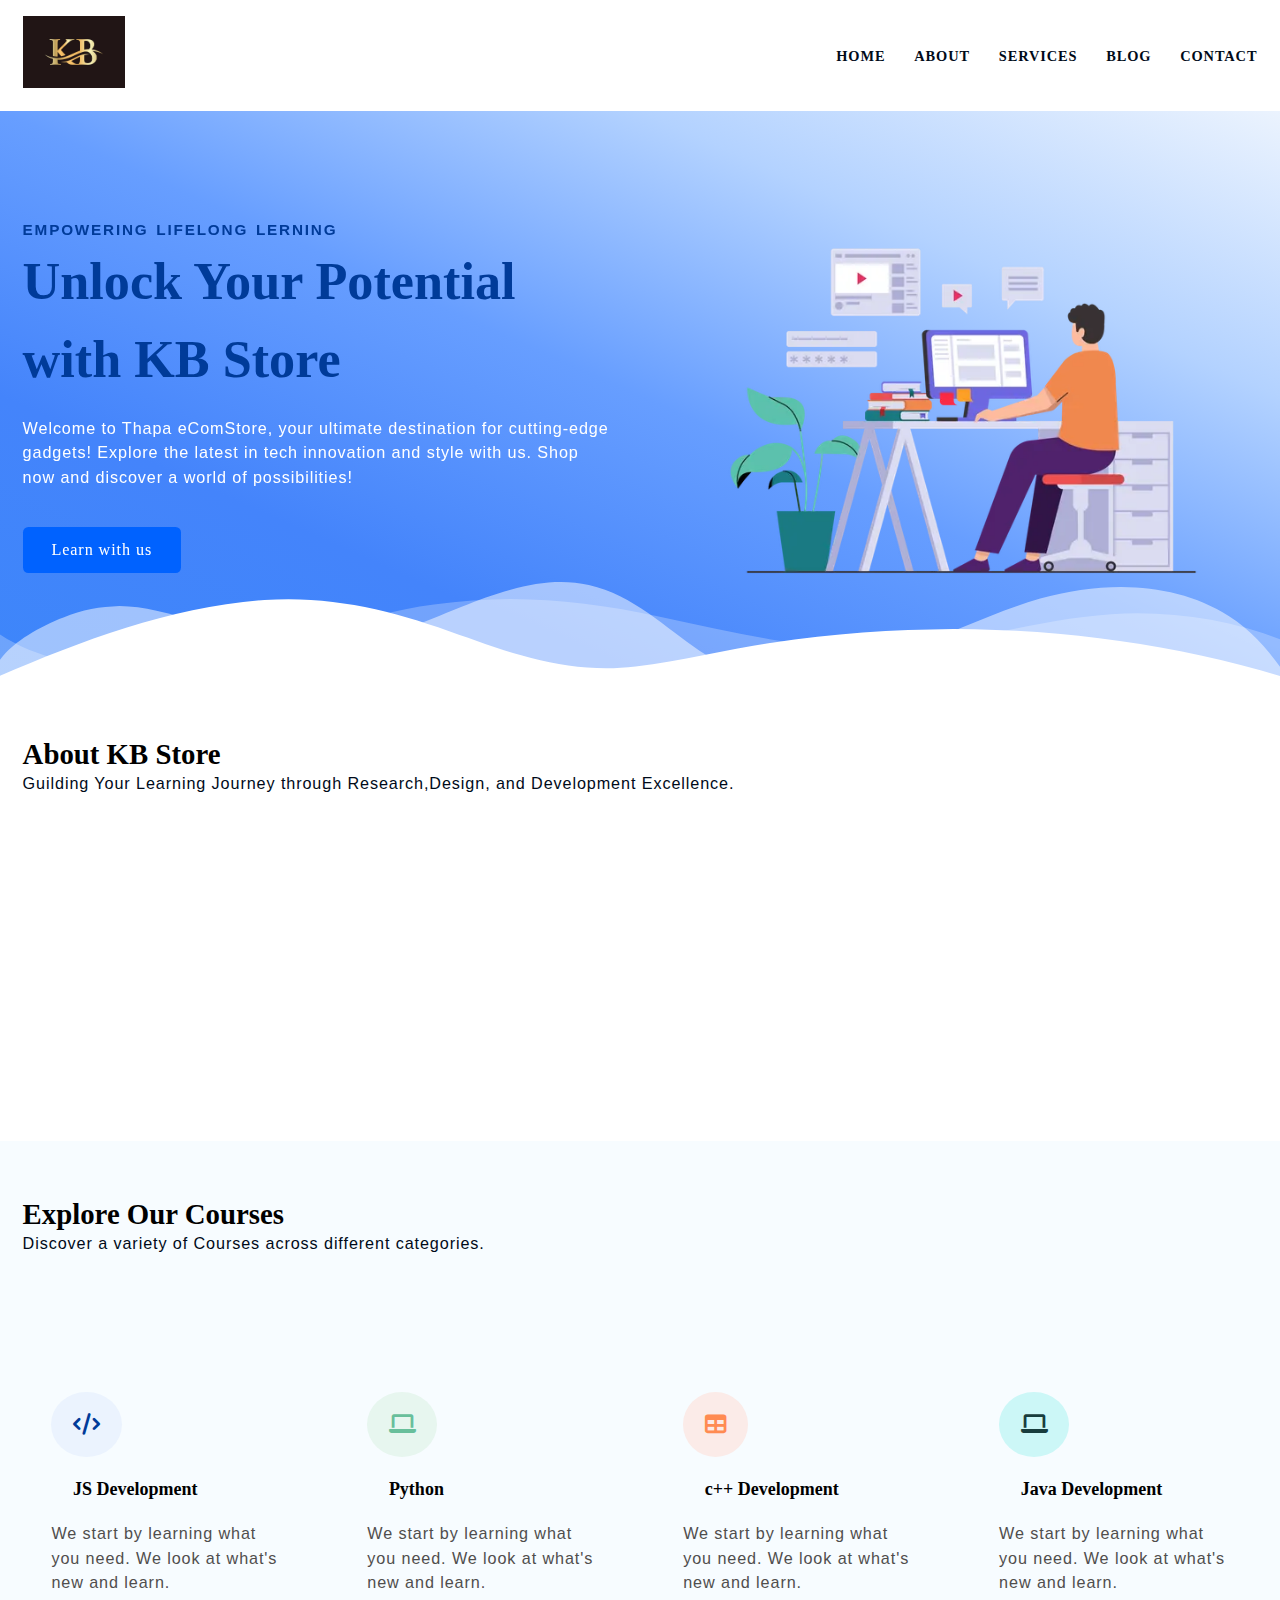
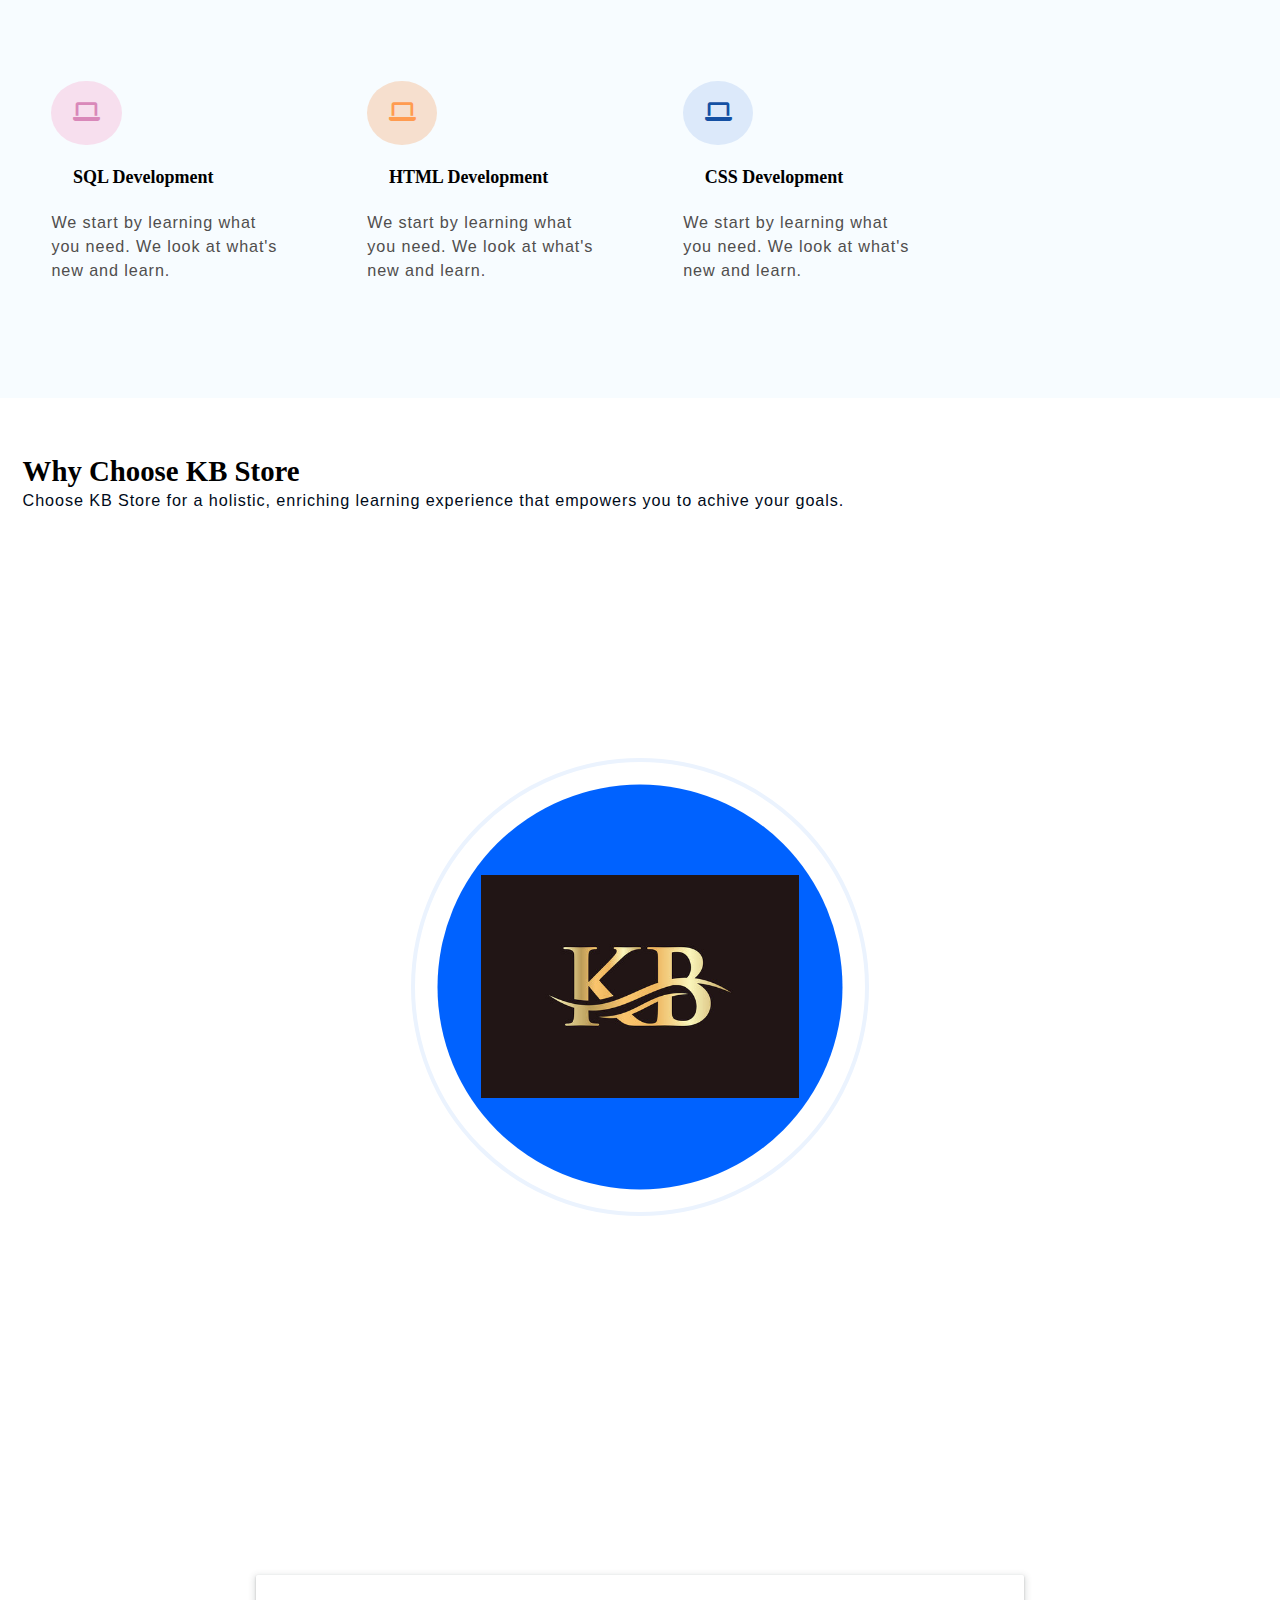
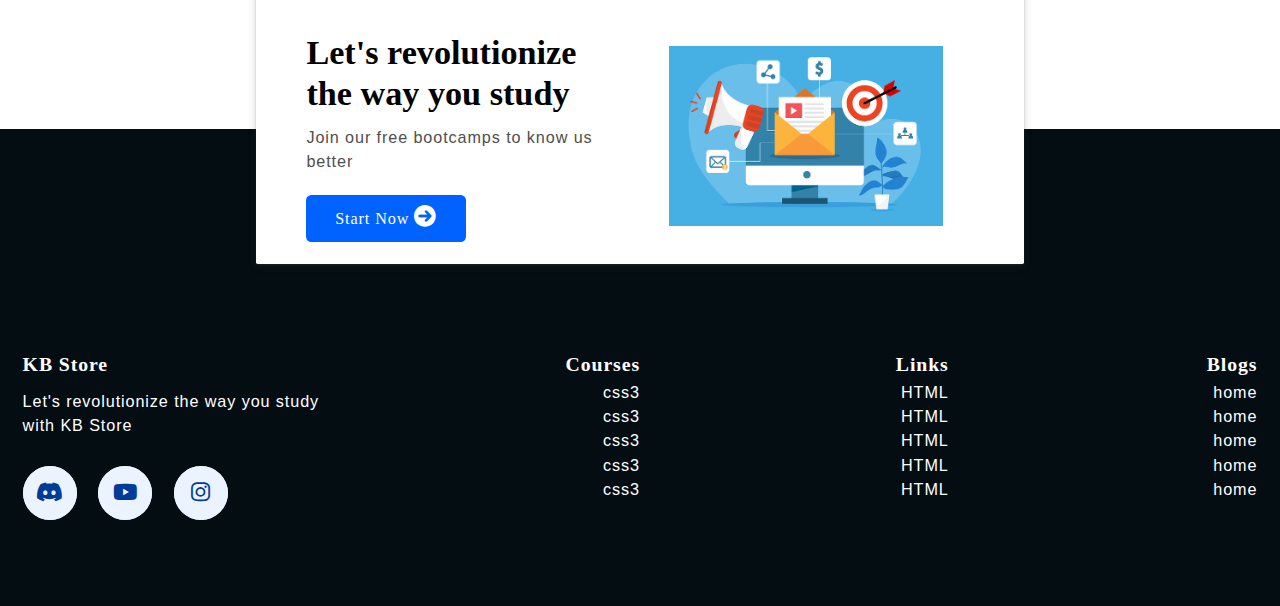
<file: index.html>
<!doctype html>
<html lang="en">

<head>
    <meta charset="utf-8">
    <meta name="viewport" content="width=device-width, initial-scale=1.0">
    <meta name="description" content="  Welcome to KB eComStore, your ultimate destination for
    cutting-edge gadgets! Explore the latest in tech innovation and
    style with us. Shop now and discover a world of possibilities!">
    <meta name="keywords" content="KB Store with htmlcourse,csscourse,jscourse and mern">
    <meta name="robots" content="index, follow">
    
    <title>KB Store</title>
    <link href="https://unpkg.com/aos@2.3.1/dist/aos.css" rel="stylesheet">
    <link rel="stylesheet" type="text/css" href="css/style.css">
    <link rel="preconnect" href="https://fonts.googleapis.com">
    <link rel="preconnect" href="https://fonts.gstatic.com" crossorigin>
    <link href="https://fonts.googleapis.com/css2?family=DM+Serif+Text:ital@0;1&family=New+Amsterdam&display=swap"
        rel="stylesheet">
    <link rel="stylesheet" href="https://cdnjs.cloudflare.com/ajax/libs/font-awesome/6.0.0/css/all.min.css"
        integrity="sha512-9usAa10IRO0HhonpyAIVpjrylPvoDwiPUiKdWk5t3PyolY1cOd4DSE0Ga+ri4AuTroPR5aQvXU9xC6qOPnzFeg=="
        crossorigin="anonymous" referrerpolicy="no-referrer" />
        <link href="https://unpkg.com/aos@2.3.1/dist/aos.css" rel="stylesheet">
        

</head>

<body>

    <!-- Start Navbar Section -->
    <header class="section-navbar">
        <div class="container">
            <div class="navbar-brand">
                <a href="project.html">
                    <img src="./images/logo.jpg" alt="my education logo" width="20%" height="auto" />


                </a>
            </div>
            <nav class="navbar">
                <ul>
                    <li class="nav-item"><a class="nav-link" href="index.html">Home</a></li>
                    <li class="nav-item"><a class="nav-link" href="about.html">About</a></li>
                    <li class="nav-item"><a class="nav-link" href="services.html">Services</a></li>
                    <li class="nav-item"><a class="nav-link" href="blog.html">Blog</a></li>
                    <li class="nav-item"><a class="nav-link" href="contact.html">Contact</a></li>
                </ul>
            </nav>
        </div>

    </header>


    <!-- End Navbar Section -->

    <!-- Start Hero Section -->

    <main>
        <div class="section-hero">
            <div class="container grid grid-two--cols">
                <div class="section-hero--content" data-aos="fade-up"
                data-aos-duration="2000">
                    <p class="hero-subheading">EMPOWERING LIFELONG LERNING</p>
                    <h1 class="hero-heading"> Unlock Your Potential with KB Store</h1>
                    <p class="hero-para">
                        Welcome to Thapa eComStore, your ultimate destination for
                        cutting-edge gadgets! Explore the latest in tech innovation and
                        style with us. Shop now and discover a world of possibilities!

                    </p>
                    <div class="hero-btn">
                        <a href="services.html" class="btn btn-white">Learn with us</a>

                    </div>

                </div>
                <div class="section-hero--image" data-aos="fade-up"
                data-aos-duration="2000">
                    <figure>
                        <img src="./images/main.webp" alt="a 3d character doing coding stuff" />

                    </figure>
                </div>

            </div>
        </div>

        <div class="custom-shape-divider-bottom-1696162272">
            <svg
              data-name="Layer 1"
              xmlns="http://www.w3.org/2000/svg"
              viewBox="0 0 1200 120"
              preserveAspectRatio="none"
            >
              <path
                d="M0,0V46.29c47.79,22.2,103.59,32.17,158,28,70.36-5.37,136.33-33.31,206.8-37.5C438.64,32.43,512.34,53.67,583,72.05c69.27,18,138.3,24.88,209.4,13.08,36.15-6,69.85-17.84,104.45-29.34C989.49,25,1113-14.29,1200,52.47V0Z"
                opacity=".25"
                class="shape-fill"
              ></path>
              <path
                d="M0,0V15.81C13,36.92,27.64,56.86,47.69,72.05,99.41,111.27,165,111,224.58,91.58c31.15-10.15,60.09-26.07,89.67-39.8,40.92-19,84.73-46,130.83-49.67,36.26-2.85,70.9,9.42,98.6,31.56,31.77,25.39,62.32,62,103.63,73,40.44,10.79,81.35-6.69,119.13-24.28s75.16-39,116.92-43.05c59.73-5.85,113.28,22.88,168.9,38.84,30.2,8.66,59,6.17,87.09-7.5,22.43-10.89,48-26.93,60.65-49.24V0Z"
                opacity=".5"
                class="shape-fill"
              ></path>
              <path
                d="M0,0V5.63C149.93,59,314.09,71.32,475.83,42.57c43-7.64,84.23-20.12,127.61-26.46,59-8.63,112.48,12.24,165.56,35.4C827.93,77.22,886,95.24,951.2,90c86.53-7,172.46-45.71,248.8-84.81V0Z"
                class="shape-fill"
              ></path>
            </svg>
          </div>
        </main>



    <!-- End Hero Section -->


    <!-- Start about Section -->

    <section class="section-about">
        <div class="container">
            <h2 class="section-common-heading">About KB Store</h2>
            <p class="section-common-subheading">
                Guilding Your Learning Journey through Research,Design, and
                Development Excellence.

            </p>
        </div>

        <div class="conatiner grid grid-three--cols">
            <div class="about-div" data-aos="fade-up"
            data-aos-duration="2000">
                <div class="icon">
                    <img src="images/research.png" alt="KB research team" />

                </div>
                <h3 class="section-common--title">Research</h3>
                <p style="margin: 2.3rem;">We start by learning what you need. We look at what's new and
                    exciting in learning and choose topics that match what you want to
                    learn.
                </p>
            </div>

            <div class="about-div" data-aos="fade-up"
            data-aos-duration="2000">
                <div class="icon">
                    <img src="images/design.png" alt="KB research team" />

                </div>
                <h3 class="section-common--title">Design</h3>
                <p style="margin: 2.3rem;">We start by learning what you need. We look at what's new and
                    exciting in learning and choose topics that match what you want to
                    learn.
                </p>
            </div>

            <div class="about-div" data-aos="fade-up"
            data-aos-duration="2000">
                <div class="icon">
                    <img src="images/developer.png" alt="KB research team" />

                </div>
                <h3 class="section-common--title">Development</h3>
                <p style="margin: 2.3rem;">We start by learning what you need. We look at what's new and
                    exciting in learning and choose topics that match what you want to
                    learn.
                </p>
            </div>
        </div>
    </section>

    <!-- End about Section -->



    <!-- Start Courses Section -->

    <section class="section-course">
        <div class="container">
            <h2 class="section-common-heading">Explore Our Courses</h2>
            <p class="section-common-subheading">
                Discover a variety of Courses across different categories.

            </p>
        </div>

        <div class="container grid  grid-four--cols">
            <div class="course-div">
                <div class="icon">
                    <i class="fa-solid fa-code"></i>
                </div>
                <h3 class="section-common--title">JS Development</h3>
                <p>We start by learning what you need. We look at what's new and learn.
                </p>
            </div>


            <div class="course-div">
                <div class="icon">
                    <i class="fa-solid fa-laptop"></i>
                </div>
                <h3 class="section-common--title">Python</h3>
                <p>We start by learning what you need. We look at what's new and learn.
                </p>
            </div>

            <div class="course-div">
                <div class="icon">
                    <i class="fa-solid fa-table"></i>
                </div>
                <h3 class="section-common--title">c++ Development</h3>
                <p>We start by learning what you need. We look at what's new and learn.
                </p>
            </div>


            <div class="course-div">
                <div class="icon">
                    <i class="fa-solid fa-laptop"></i>
                </div>
                <h3 class="section-common--title">Java Development</h3>
                <p>We start by learning what you need. We look at what's new and learn.
                </p>
            </div>

            <div class="course-div">
                <div class="icon">
                    <i class="fa-solid fa-laptop"></i>
                </div>
                <h3 class="section-common--title">SQL Development</h3>
                <p>We start by learning what you need. We look at what's new and learn.
                </p>
            </div>

            <div class="course-div">
                <div class="icon">
                    <i class="fa-solid fa-laptop"></i>
                </div>
                <h3 class="section-common--title">HTML Development</h3>
                <p>We start by learning what you need. We look at what's new and learn.
                </p>
            </div>

            <div class="course-div">
                <div class="icon">
                    <i class="fa-solid fa-laptop"></i>
                </div>
                <h3 class="section-common--title">CSS Development</h3>
                <p>We start by learning what you need. We look at what's new and learn.
                </p>
            </div>
        </div>

    </section>



    <!-- End Courses Section -->


    <!-- End about Section -->


    <!-- Start Why Choose Section -->

    <section class="section-why--choose">
        <div class="container">
            <h2 class="section-common-heading">Why Choose KB Store</h2>
            <p class="section-common-subheading">
                Choose KB Store for a holistic, enriching learning experience that empowers you to achive
                your goals.

            </p>
        </div>




        <div class="container grid grid-three--cols">
            <div class="choose-left--div text-align--right">

                <div class="why-choose--div" data-aos="fade-up"
                data-aos-duration="2000">
                    <p class="common-text--highlight">1</p>
                    <h3 class="section-common--title">Expert Instructor</h3>
                    <p>
                        Learn from experienced teachers who are passionate about sharing
                        knowledge and guiding you toward success in your learning journey.

                    </p>
                </div>

                <div class="why-choose--div" data-aos="fade-up"
                data-aos-duration="2000">
                    <p class="common-text--highlight">2</p>
                    <h3 class="section-common--title">Expert Instructor</h3>
                    <p>
                        Learn from experienced teachers who are passionate about sharing
                        knowledge and guiding you toward success in your learning journey.

                    </p>
                </div>

                <div class="why-choose--div" data-aos="fade-up"
                data-aos-duration="2000">
                    <p class="common-text--highlight">3</p>
                    <h3 class="section-common--title">Expert Instructor</h3>
                    <p>
                        Learn from experienced teachers who are passionate about sharing
                        knowledge and guiding you toward success in your learning journey.

                    </p>
                </div>
            </div>

            <!-- Center Part of Image -->


            <div class="choose-center--div">
                <figure>
                    <img src="images/logo.jpg" alt="KB Store official new website" />
                </figure>
            </div>


            <!-- right side the contain -->

            <div class="choose-right--div text-align--left">

                <div class="why-choose--div" data-aos="fade-up"
                data-aos-duration="2000">
                    <p class="common-text--highlight">4</p>
                    <h3 class="section-common--title">Expert Instructor</h3>
                    <p>
                        Learn from experienced teachers who are passionate about sharing
                        knowledge and guiding you toward success in your learning journey.

                    </p>
                </div>

                <div class="why-choose--div" data-aos="fade-up"
                data-aos-duration="2000">
                    <p class="common-text--highlight">5</p>
                    <h3 class="section-common--title">Expert Instructor</h3>
                    <p>
                        Learn from experienced teachers who are passionate about sharing
                        knowledge and guiding you toward success in your learning journey.

                    </p>
                </div>

                <div class="why-choose--div" data-aos="fade-up"
                data-aos-duration="2000">
                    <p class="common-text--highlight">6</p>
                    <h3 class="section-common--title">Expert Instructor</h3>
                    <p>
                        Learn from experienced teachers who are passionate about sharing
                        knowledge and guiding you toward success in your learning journey.

                    </p>
                </div>
            </div>

        </div>
    </section>


    <!-- End Why Choose Section -->


    <!-- Start Contact home Section  -->

    <div class="section-contact--homepage" id="section-contact--homepage">
        <div class="container grid grid-two--cols">
            <div class="contact-content">
                <h2 class="contact-title">Let's revolutionize the way you study</h2>
                <p>Join our free bootcamps to know us better</p>
                <div class="btn">
                    <a href="contact.html">
                        Start Now <i class="fa-solid fa-arrow-circle-right"></i>

                    </a>
                </div>

            </div>
            <div class="contact-image">
                <img src="images/contact.webp" alt="a gay doing coding">


            </div>
        </div>
    </div>


    <!-- End Contact home Section  -->


    <!-- Start FOOTER Section -->

    <footer>
        <div class="container grid grid-four--cols">
            <div class="footer-1--div">
                <div class="logo-brand">
                    <a href="project.html" class="footer-subheading">KB Store</a>
                </div>
                <p>Let's revolutionize the way you study with KB Store</p>

                <div class="social-footer--icons">
                    <a href="#" target="_blank" class="common-text--highlight">
                        <i class="fa-brands fa-discord"></i>
                    </a>

                    <a href="#" target="_blank" class="common-text--highlight">
                        <i class="fa-brands fa-youtube"></i>
                    </a>

                    <a href="#" target="_blank" class="common-text--highlight">
                        <i class="fa-brands fa-instagram"></i>
                    </a>
                </div>
            </div>

            <div class="footer-2--div">
                <p class="footer-subheading"> Courses </p>
                <ul>
                    <li> <a href="project.html">css3</a></li>
                    <li> <a href="project.html">css3</a></li>
                    <li> <a href="project.html">css3</a></li>
                    <li> <a href="project.html">css3</a></li>
                    <li> <a href="project.html">css3</a></li>
                </ul>

            </div>

            <div class="footer-3--div">
                <p class="footer-subheading">Links</p>
                <ul>
                    <li> <a href="project.html">HTML</a></li>
                    <li> <a href="project.html">HTML</a></li>
                    <li> <a href="project.html">HTML</a></li>
                    <li> <a href="project.html">HTML</a></li>
                    <li> <a href="project.html">HTML</a></li>
                </ul>

            </div>

            <div class="footer-4--div">
                <p class="footer-subheading">Blogs</p>
                <ul>
                    <li> <a href="project.html">home</a></li>
                    <li> <a href="project.html">home</a></li>
                    <li> <a href="project.html">home</a></li>
                    <li> <a href="project.html">home</a></li>
                    <li> <a href="project.html">home</a></li>
                </ul>

            </div>

        </div>
    </footer>

    <!-- End FOOTER Section -->





    <script src="https://unpkg.com/aos@2.3.1/dist/aos.js"></script>
    <script>
        AOS.init();
      </script>

</body>

</html>
</file>
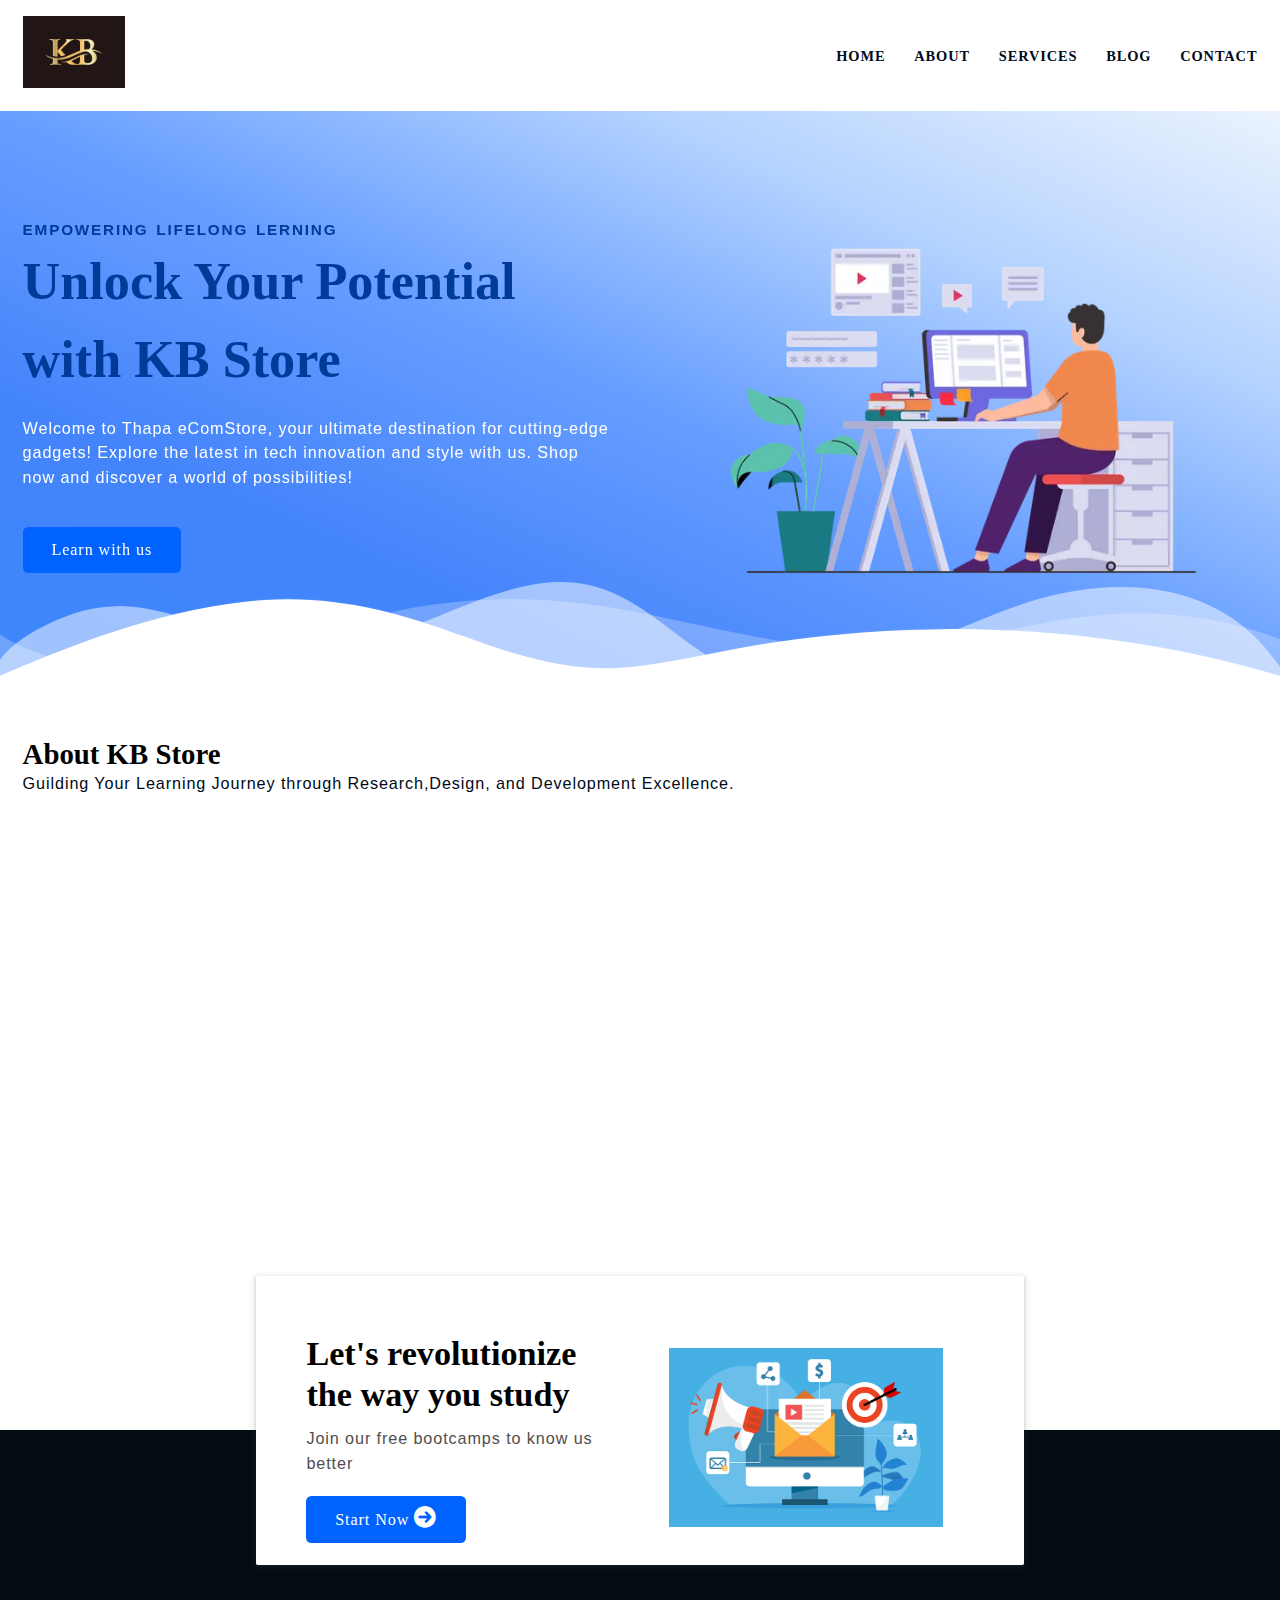
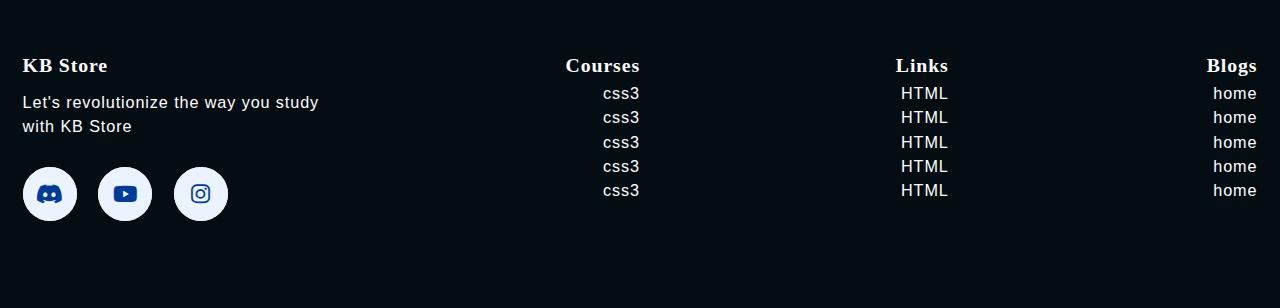
<file: about.html>
<!doctype html>
<html lang="en">

<head>
    <meta charset="utf-8">
    <meta name="viewport" content="width=device-width, initial-scale=1.0">
    <title>KB Store</title>
    <link href="https://unpkg.com/aos@2.3.1/dist/aos.css" rel="stylesheet">
    <link rel="stylesheet" type="text/css" href="css/style.css">
    <link rel="preconnect" href="https://fonts.googleapis.com">
    <link rel="preconnect" href="https://fonts.gstatic.com" crossorigin>
    <link href="https://fonts.googleapis.com/css2?family=DM+Serif+Text:ital@0;1&family=New+Amsterdam&display=swap"
        rel="stylesheet">
    <link rel="stylesheet" href="https://cdnjs.cloudflare.com/ajax/libs/font-awesome/6.0.0/css/all.min.css"
        integrity="sha512-9usAa10IRO0HhonpyAIVpjrylPvoDwiPUiKdWk5t3PyolY1cOd4DSE0Ga+ri4AuTroPR5aQvXU9xC6qOPnzFeg=="
        crossorigin="anonymous" referrerpolicy="no-referrer" />
        <link href="https://unpkg.com/aos@2.3.1/dist/aos.css" rel="stylesheet">

</head>

<body>

    <!-- Start Navbar Section -->
    <header class="section-navbar">
        <div class="container">
            <div class="navbar-brand">
                <a href="project.html">
                    <img src="./images/logo.jpg" alt="my education logo" width="20%" height="auto" />


                </a>
            </div>
            <nav class="navbar">
                <ul>
                    <li class="nav-item"><a class="nav-link" href="index.html">Home</a></li>
                    <li class="nav-item"><a class="nav-link" href="about.html">About</a></li>
                    <li class="nav-item"><a class="nav-link" href="services.html">Services</a></li>
                    <li class="nav-item"><a class="nav-link" href="blog.html">Blog</a></li>
                    <li class="nav-item"><a class="nav-link" href="contact.html">Contact</a></li>
                </ul>
            </nav>
        </div>

    </header>


    <!-- End Navbar Section -->

    <!-- Start Hero Section -->

    <main>
        <div class="section-hero">
            <div class="container grid grid-two--cols">
                <div class="section-hero--content" data-aos="fade-up"
                data-aos-duration="2000">
                    <p class="hero-subheading">EMPOWERING LIFELONG LERNING</p>
                    <h1 class="hero-heading"> Unlock Your Potential with KB Store</h1>
                    <p class="hero-para">
                        Welcome to Thapa eComStore, your ultimate destination for
                        cutting-edge gadgets! Explore the latest in tech innovation and
                        style with us. Shop now and discover a world of possibilities!

                    </p>
                    <div class="hero-btn">
                        <a href="services.html" class="btn btn-white">Learn with us</a>

                    </div>

                </div>
                <div class="section-hero--image" data-aos="fade-up"
                data-aos-duration="2000">
                    <figure>
                        <img src="./images/main.webp" alt="a 3d character doing coding stuff" />

                    </figure>
                </div>

            </div>
        </div>

        <div class="custom-shape-divider-bottom-1696162272">
            <svg data-name="Layer 1" xmlns="http://www.w3.org/2000/svg" viewBox="0 0 1200 120"
                preserveAspectRatio="none">
                <path
                    d="M0,0V46.29c47.79,22.2,103.59,32.17,158,28,70.36-5.37,136.33-33.31,206.8-37.5C438.64,32.43,512.34,53.67,583,72.05c69.27,18,138.3,24.88,209.4,13.08,36.15-6,69.85-17.84,104.45-29.34C989.49,25,1113-14.29,1200,52.47V0Z"
                    opacity=".25" class="shape-fill"></path>
                <path
                    d="M0,0V15.81C13,36.92,27.64,56.86,47.69,72.05,99.41,111.27,165,111,224.58,91.58c31.15-10.15,60.09-26.07,89.67-39.8,40.92-19,84.73-46,130.83-49.67,36.26-2.85,70.9,9.42,98.6,31.56,31.77,25.39,62.32,62,103.63,73,40.44,10.79,81.35-6.69,119.13-24.28s75.16-39,116.92-43.05c59.73-5.85,113.28,22.88,168.9,38.84,30.2,8.66,59,6.17,87.09-7.5,22.43-10.89,48-26.93,60.65-49.24V0Z"
                    opacity=".5" class="shape-fill"></path>
                <path
                    d="M0,0V5.63C149.93,59,314.09,71.32,475.83,42.57c43-7.64,84.23-20.12,127.61-26.46,59-8.63,112.48,12.24,165.56,35.4C827.93,77.22,886,95.24,951.2,90c86.53-7,172.46-45.71,248.8-84.81V0Z"
                    class="shape-fill"></path>
            </svg>
        </div>
    </main>



    <!-- End Hero Section -->


    <!-- Start about Section -->

    <section class="section-about">
        <div class="container">
            <h2 class="section-common-heading">About KB Store</h2>
            <p class="section-common-subheading">
                Guilding Your Learning Journey through Research,Design, and
                Development Excellence.

            </p>
        </div>

        <div class="conatiner grid grid-three--cols">
            <div class="about-div"  data-aos="fade-up"
            data-aos-duration="2000">
                <div class="icon">
                    <img src="images/research.png" alt="KB research team" />

                </div>
                <h3 class="section-common--title">Research</h3>
                <p style="margin: 2.3rem;">We start by learning what you need. We look at what's new and
                    exciting in learning and choose topics that match what you want to
                    learn.
                </p>
            </div>

            <div class="about-div"  data-aos="fade-up"
            data-aos-duration="2000">
                <div class="icon">
                    <img src="images/design.png" alt="KB research team" />

                </div>
                <h3 class="section-common--title">Design</h3>
                <p style="margin: 2.3rem;">We start by learning what you need. We look at what's new and
                    exciting in learning and choose topics that match what you want to
                    learn.
                </p>
            </div>

            <div class="about-div"  data-aos="fade-up"
            data-aos-duration="2000">
                <div class="icon">
                    <img src="images/developer.png" alt="KB research team" />

                </div>
                <h3 class="section-common--title">Development</h3>
                <p style="margin: 2.3rem;">We start by learning what you need. We look at what's new and
                    exciting in learning and choose topics that match what you want to
                    learn.
                </p>
            </div>
        </div>
    </section>

    <!-- End about Section -->



    <!-- Start Contact home Section  -->

    <div class="section-contact--homepage" id="section-contact--homepage">
        <div class="container grid grid-two--cols">
            <div class="contact-content">
                <h2 class="contact-title">Let's revolutionize the way you study</h2>
                <p>Join our free bootcamps to know us better</p>
                <div class="btn">
                    <a href="contact.html">
                        Start Now <i class="fa-solid fa-arrow-circle-right"></i>

                    </a>
                </div>

            </div>
            <div class="contact-image">
                <img src="images/contact.webp" alt="a gay doing coding">


            </div>
        </div>
    </div>


    <!-- End Contact home Section  -->


    <!-- Start FOOTER Section -->

    <footer>
        <div class="container grid grid-four--cols">
            <div class="footer-1--div">
                <div class="logo-brand">
                    <a href="project.html" class="footer-subheading">KB Store</a>
                </div>
                <p>Let's revolutionize the way you study with KB Store</p>

                <div class="social-footer--icons">
                    <a href="#" target="_blank" class="common-text--highlight">
                        <i class="fa-brands fa-discord"></i>
                    </a>

                    <a href="#" target="_blank" class="common-text--highlight">
                        <i class="fa-brands fa-youtube"></i>
                    </a>

                    <a href="#" target="_blank" class="common-text--highlight">
                        <i class="fa-brands fa-instagram"></i>
                    </a>
                </div>
            </div>

            <div class="footer-2--div">
                <p class="footer-subheading"> Courses </p>
                <ul>
                    <li> <a href="project.html">css3</a></li>
                    <li> <a href="project.html">css3</a></li>
                    <li> <a href="project.html">css3</a></li>
                    <li> <a href="project.html">css3</a></li>
                    <li> <a href="project.html">css3</a></li>
                </ul>

            </div>

            <div class="footer-3--div">
                <p class="footer-subheading">Links</p>
                <ul>
                    <li> <a href="project.html">HTML</a></li>
                    <li> <a href="project.html">HTML</a></li>
                    <li> <a href="project.html">HTML</a></li>
                    <li> <a href="project.html">HTML</a></li>
                    <li> <a href="project.html">HTML</a></li>
                </ul>

            </div>

            <div class="footer-4--div">
                <p class="footer-subheading">Blogs</p>
                <ul>
                    <li> <a href="project.html">home</a></li>
                    <li> <a href="project.html">home</a></li>
                    <li> <a href="project.html">home</a></li>
                    <li> <a href="project.html">home</a></li>
                    <li> <a href="project.html">home</a></li>
                </ul>

            </div>

        </div>
    </footer>

 
    <!-- End FOOTER Section -->





    <script src="https://unpkg.com/aos@2.3.1/dist/aos.js"></script>
    <script>
        AOS.init();
      </script>

</body>

</html>
</file>
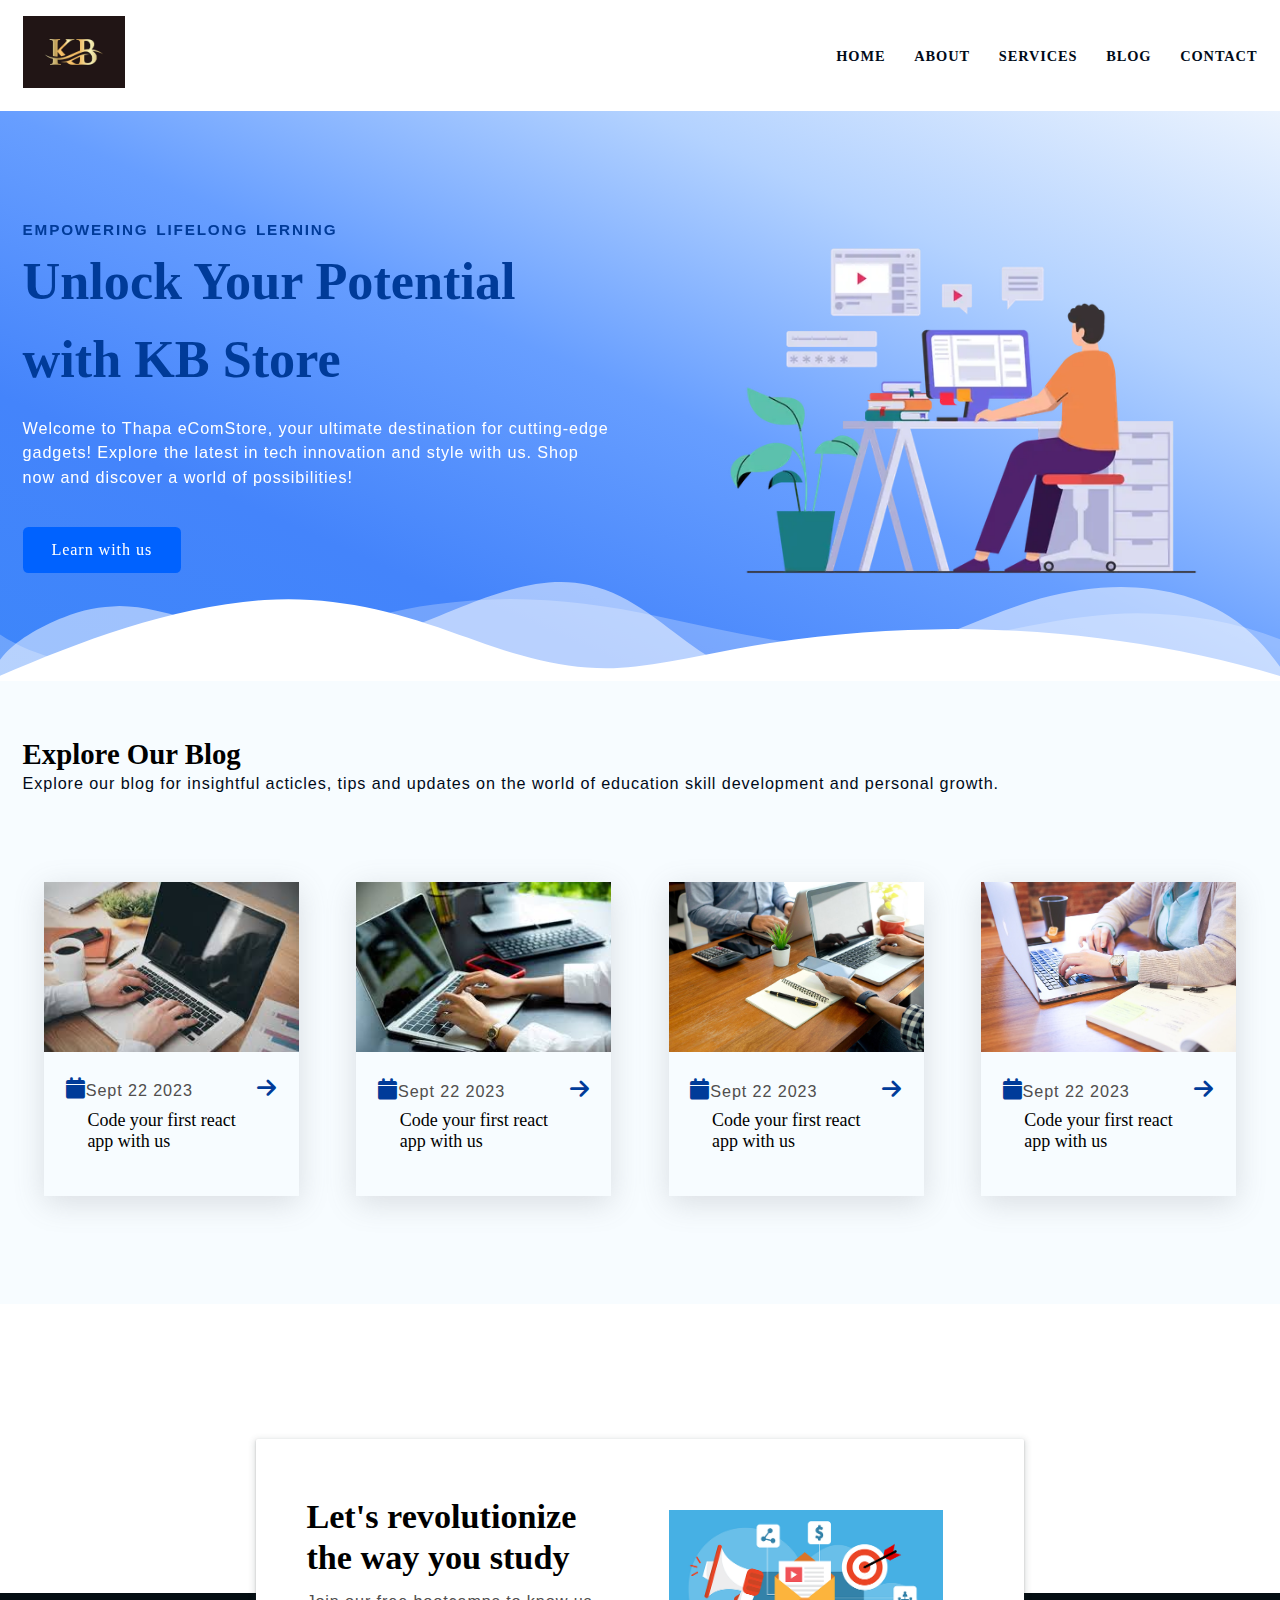
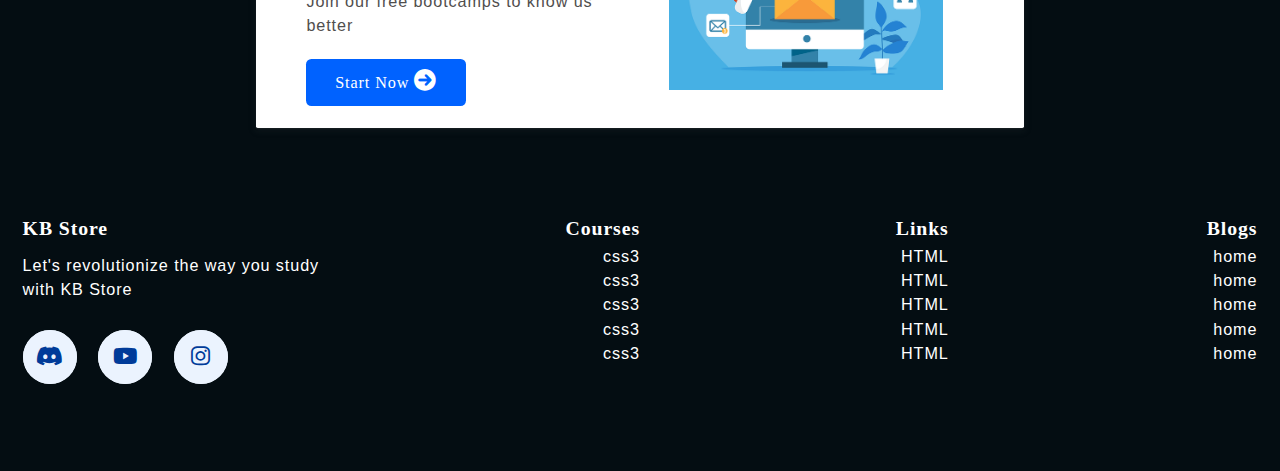
<file: blog.html>
<!doctype html>
<html lang="en">

<head>
    <meta charset="utf-8">
    <meta name="viewport" content="width=device-width, initial-scale=1.0">
    <title>KB Store</title>
    <link href="https://unpkg.com/aos@2.3.1/dist/aos.css" rel="stylesheet">
    <link rel="stylesheet" type="text/css" href="css/style.css">
    <link rel="preconnect" href="https://fonts.googleapis.com">
    <link rel="preconnect" href="https://fonts.gstatic.com" crossorigin>
    <link href="https://fonts.googleapis.com/css2?family=DM+Serif+Text:ital@0;1&family=New+Amsterdam&display=swap"
        rel="stylesheet">
    <link rel="stylesheet" href="https://cdnjs.cloudflare.com/ajax/libs/font-awesome/6.0.0/css/all.min.css"
        integrity="sha512-9usAa10IRO0HhonpyAIVpjrylPvoDwiPUiKdWk5t3PyolY1cOd4DSE0Ga+ri4AuTroPR5aQvXU9xC6qOPnzFeg=="
        crossorigin="anonymous" referrerpolicy="no-referrer" />
        <link href="https://unpkg.com/aos@2.3.1/dist/aos.css" rel="stylesheet">

</head>

<body>

    <!-- Start Navbar Section -->
    <header class="section-navbar">
        <div class="container">
            <div class="navbar-brand">
                <a href="project.html">
                    <img src="./images/logo.jpg" alt="my education logo" width="20%" height="auto" />


                </a>
            </div>
            <nav class="navbar">
                <ul>
                    <li class="nav-item"><a class="nav-link" href="index.html">Home</a></li>
                    <li class="nav-item"><a class="nav-link" href="about.html">About</a></li>
                    <li class="nav-item"><a class="nav-link" href="services.html">Services</a></li>
                    <li class="nav-item"><a class="nav-link" href="blog.html">Blog</a></li>
                    <li class="nav-item"><a class="nav-link" href="contact.html">Contact</a></li>
                </ul>
            </nav>
        </div>

    </header>


    <!-- End Navbar Section -->

    <!-- Start Hero Section -->

    <main>
        <div class="section-hero">
            <div class="container grid grid-two--cols">
                <div class="section-hero--content"  data-aos="fade-up"
                data-aos-duration="2000">
                    <p class="hero-subheading">EMPOWERING LIFELONG LERNING</p>
                    <h1 class="hero-heading"> Unlock Your Potential with KB Store</h1>
                    <p class="hero-para">
                        Welcome to Thapa eComStore, your ultimate destination for
                        cutting-edge gadgets! Explore the latest in tech innovation and
                        style with us. Shop now and discover a world of possibilities!

                    </p>
                    <div class="hero-btn">
                        <a href="services.html" class="btn btn-white">Learn with us</a>

                    </div>

                </div>
                <div class="section-hero--image" data-aos="fade-up"
                data-aos-duration="2000">
                    <figure>
                        <img src="./images/main.webp" alt="a 3d character doing coding stuff" />

                    </figure>
                </div>

            </div>
        </div>

        <div class="custom-shape-divider-bottom-1696162272">
            <svg data-name="Layer 1" xmlns="http://www.w3.org/2000/svg" viewBox="0 0 1200 120"
                preserveAspectRatio="none">
                <path
                    d="M0,0V46.29c47.79,22.2,103.59,32.17,158,28,70.36-5.37,136.33-33.31,206.8-37.5C438.64,32.43,512.34,53.67,583,72.05c69.27,18,138.3,24.88,209.4,13.08,36.15-6,69.85-17.84,104.45-29.34C989.49,25,1113-14.29,1200,52.47V0Z"
                    opacity=".25" class="shape-fill"></path>
                <path
                    d="M0,0V15.81C13,36.92,27.64,56.86,47.69,72.05,99.41,111.27,165,111,224.58,91.58c31.15-10.15,60.09-26.07,89.67-39.8,40.92-19,84.73-46,130.83-49.67,36.26-2.85,70.9,9.42,98.6,31.56,31.77,25.39,62.32,62,103.63,73,40.44,10.79,81.35-6.69,119.13-24.28s75.16-39,116.92-43.05c59.73-5.85,113.28,22.88,168.9,38.84,30.2,8.66,59,6.17,87.09-7.5,22.43-10.89,48-26.93,60.65-49.24V0Z"
                    opacity=".5" class="shape-fill"></path>
                <path
                    d="M0,0V5.63C149.93,59,314.09,71.32,475.83,42.57c43-7.64,84.23-20.12,127.61-26.46,59-8.63,112.48,12.24,165.56,35.4C827.93,77.22,886,95.24,951.2,90c86.53-7,172.46-45.71,248.8-84.81V0Z"
                    class="shape-fill"></path>
            </svg>
        </div>
    </main>



    <!-- End Hero Section -->


    <!-- Start Blog Section -->

    <div class="section-blog">
        <div class="container">
            <h2 class="section-common-heading">Explore Our Blog</h2>
            <p class="section-common-subheading">
                Explore our blog for insightful acticles, tips and updates on the world of education skill development
                and personal growth.

            </p>

            <div class="container grid grid-four--cols">
                <div class="blog">
                    <figure>
                        <img src="images/blog.jpg" alt="a guy writing code" />
                    </figure>
                    <div class="blog-content">
                        <div class="blog-date">
                            <p><i class="fa-calendar fa-solid"></i>Sept 22 2023</p>
                            <p><i class="fa-solid fa-arrow-right"></i></p>
                        </div>
                        <h3 class="section-common--title" style="font-weight: 300;">
                            Code your first react app with us
                        </h3>
                    </div>
                </div>


                <div class="blog">
                    <figure>
                        <img src="images/blog1.jpg" alt="a guy writing code" />
                    </figure>
                    <div class="blog-content">
                        <div class="blog-date">
                            <p><i class="fa-calendar fa-solid"></i>Sept 22 2023</p>
                            <p><i class="fa-solid fa-arrow-right"></i></p>
                        </div>
                        <h3 class="section-common--title" style="font-weight: 300;">
                            Code your first react app with us
                        </h3>
                    </div>
                </div>


                <div class="blog">
                    <figure>
                        <img src="images/blog2.jpg" alt="a guy writing code" />
                    </figure>
                    <div class="blog-content">
                        <div class="blog-date">
                            <p><i class="fa-calendar fa-solid"></i>Sept 22 2023</p>
                            <p><i class="fa-solid fa-arrow-right"></i></p>
                        </div>
                        <h3 class="section-common--title" style="font-weight: 300;">
                            Code your first react app with us
                        </h3>
                    </div>
                </div>


                <div class="blog">
                    <figure>
                        <img src="images/blog4.jpg" alt="a guy writing code" />
                    </figure>
                    <div class="blog-content">
                        <div class="blog-date">
                            <p><i class="fa-calendar fa-solid"></i>Sept 22 2023</p>
                            <p><i class="fa-solid fa-arrow-right"></i></p>
                        </div>
                        <h3 class="section-common--title" style="font-weight: 300;">
                            Code your first react app with us
                        </h3>
                    </div>
                </div>
            </div>

        </div>
    </div>



    <!-- End Blog Section -->






    <!-- Start Contact home Section  -->

    <div class="section-contact--homepage" id="section-contact--homepage">
        <div class="container grid grid-two--cols">
            <div class="contact-content">
                <h2 class="contact-title">Let's revolutionize the way you study</h2>
                <p>Join our free bootcamps to know us better</p>
                <div class="btn">
                    <a href="contact.html">
                        Start Now <i class="fa-solid fa-arrow-circle-right"></i>

                    </a>
                </div>

            </div>
            <div class="contact-image">
                <img src="images/contact.webp" alt="a gay doing coding">


            </div>
        </div>
    </div>


    <!-- End Contact home Section  -->


    <!-- Start FOOTER Section -->

    <footer>
        <div class="container grid grid-four--cols">
            <div class="footer-1--div">
                <div class="logo-brand">
                    <a href="project.html" class="footer-subheading">KB Store</a>
                </div>
                <p>Let's revolutionize the way you study with KB Store</p>

                <div class="social-footer--icons">
                    <a href="#" target="_blank" class="common-text--highlight">
                        <i class="fa-brands fa-discord"></i>
                    </a>

                    <a href="#" target="_blank" class="common-text--highlight">
                        <i class="fa-brands fa-youtube"></i>
                    </a>

                    <a href="#" target="_blank" class="common-text--highlight">
                        <i class="fa-brands fa-instagram"></i>
                    </a>
                </div>
            </div>

            <div class="footer-2--div">
                <p class="footer-subheading"> Courses </p>
                <ul>
                    <li> <a href="project.html">css3</a></li>
                    <li> <a href="project.html">css3</a></li>
                    <li> <a href="project.html">css3</a></li>
                    <li> <a href="project.html">css3</a></li>
                    <li> <a href="project.html">css3</a></li>
                </ul>

            </div>

            <div class="footer-3--div">
                <p class="footer-subheading">Links</p>
                <ul>
                    <li> <a href="project.html">HTML</a></li>
                    <li> <a href="project.html">HTML</a></li>
                    <li> <a href="project.html">HTML</a></li>
                    <li> <a href="project.html">HTML</a></li>
                    <li> <a href="project.html">HTML</a></li>
                </ul>

            </div>

            <div class="footer-4--div">
                <p class="footer-subheading">Blogs</p>
                <ul>
                    <li> <a href="project.html">home</a></li>
                    <li> <a href="project.html">home</a></li>
                    <li> <a href="project.html">home</a></li>
                    <li> <a href="project.html">home</a></li>
                    <li> <a href="project.html">home</a></li>
                </ul>

            </div>

        </div>
    </footer>

    <!-- End FOOTER Section -->

    <script src="https://unpkg.com/aos@2.3.1/dist/aos.js"></script>
    <script>
        AOS.init();
      </script>

</body>

</html>
</file>
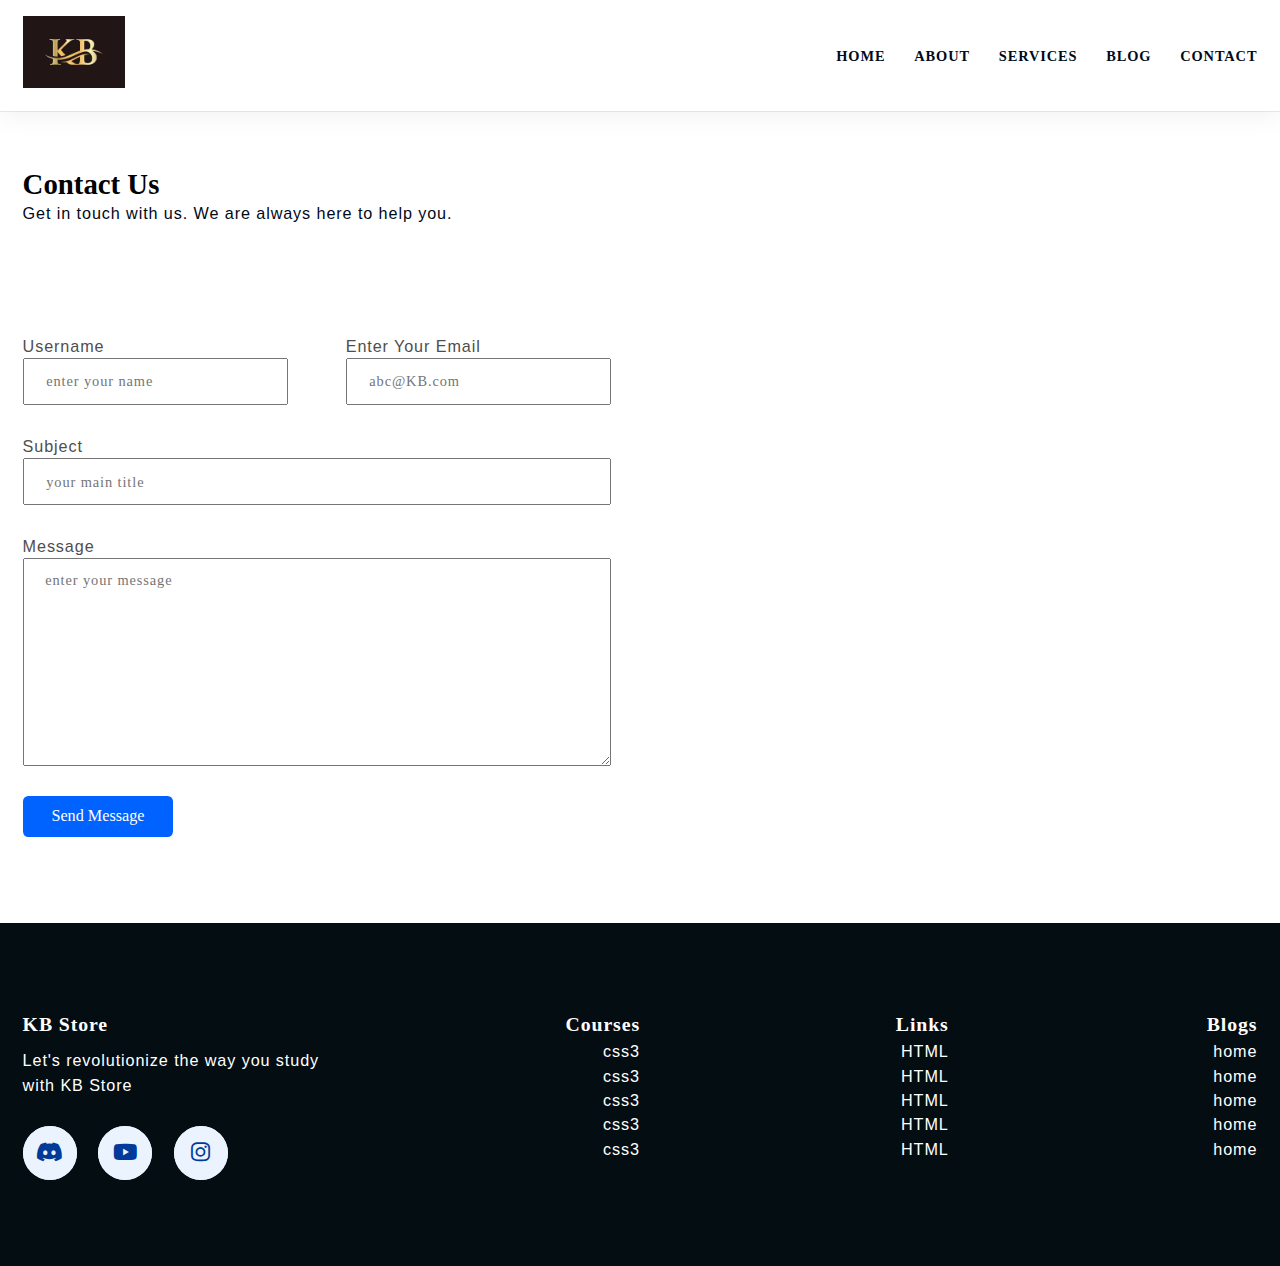
<file: contact.html>
<!doctype html>
<html lang="en">

<head>
    <meta charset="utf-8">
    <meta name="viewport" content="width=device-width, initial-scale=1.0">
    <title>Contact Page</title>
    <link href="https://unpkg.com/aos@2.3.1/dist/aos.css" rel="stylesheet">
    <link rel="stylesheet" type="text/css" href="css/style.css">
    <link rel="preconnect" href="https://fonts.googleapis.com">
    <link rel="preconnect" href="https://fonts.gstatic.com" crossorigin>
    <link href="https://fonts.googleapis.com/css2?family=DM+Serif+Text:ital@0;1&family=New+Amsterdam&display=swap"
        rel="stylesheet">
    <link rel="stylesheet" href="https://cdnjs.cloudflare.com/ajax/libs/font-awesome/6.0.0/css/all.min.css"
        integrity="sha512-9usAa10IRO0HhonpyAIVpjrylPvoDwiPUiKdWk5t3PyolY1cOd4DSE0Ga+ri4AuTroPR5aQvXU9xC6qOPnzFeg=="
        crossorigin="anonymous" referrerpolicy="no-referrer" />


    <style>
        footer {
            padding-top: 0;
        }
    </style>
</head>

<body>

    <!-- Start Navbar Section -->
    <header class="section-navbar">
        <div class="container">
            <div class="navbar-brand">
                <a href="project.html">
                    <img src="./images/logo.jpg" alt="my education logo" width="20%" height="auto" />


                </a>
            </div>
            <nav class="navbar">
                <ul>
                    <li class="nav-item"><a class="nav-link" href="index.html">Home</a></li>
                    <li class="nav-item"><a class="nav-link" href="about.html">About</a></li>
                    <li class="nav-item"><a class="nav-link" href="services.html">Services</a></li>
                    <li class="nav-item"><a class="nav-link" href="blog.html">Blog</a></li>
                    <li class="nav-item"><a class="nav-link" href="contact.html">Contact</a></li>
                </ul>
            </nav>
        </div>

    </header>


    <!-- End Navbar Section -->




    <!-- Start Contact Section -->


    <div class="section-contact">
        <div class="container">
            <h2 class="section-common-heading">Contact Us</h2>
            <p class="section-common-subheading">
                Get in touch with us. We are always here to help you.
            </p>
        </div>

        <div class="container grid grid-two--cols">
            <div class="contact-content">
                <form action="#">
                    <div class="grid grid-two--cols mb-3">
                        <div>
                            <label for="username">username</label>
                            <input type="text" name="username" id="username" required autocomplete="off"
                                placeholder="enter your name" />

                        </div>

                        <div>
                            <label for="email">enter your email</label>
                            <input type="email" name="email" id="email" autocomplete="off" required
                                placeholder="abc@KB.com">
                        </div>
                    </div>

                    <div class="mb-3">
                        <label for="subject">subject</label>
                        <input type="text" name="subject" id="subject" placeholder="your main title" />


                    </div>
                    <div class="mb-3">
                        <label for="message">message</label>
                        <textarea name="message" id="message" cols="30" rows="10"
                            placeholder="enter your message"></textarea>

                    </div>
                    <button type="submit" class="btn btn-submit">Send message</button>
                </form>
            </div>
            <div class="contact-map">
                <iframe
                    src="https://www.google.com/maps/embed?pb=!1m18!1m12!1m3!1d242118.17005851687!2d73.69815530412228!3d18.524545040954145!2m3!1f0!2f0!3f0!3m2!1i1024!2i768!4f13.1!3m3!1m2!1s0x3bc2bf2e67461101%3A0x828d43bf9d9ee343!2sPune%2C%20Maharashtra!5e0!3m2!1sen!2sin!4v1724670211259!5m2!1sen!2sin"
                    width="100%" height="500px" style="border:0;" allowfullscreen="" loading="lazy"
                    referrerpolicy="no-referrer-when-downgrade"></iframe>
            </div>
        </div>
    </div>


    <!-- End Contact Section -->








    <!-- Start FOOTER Section -->

    <footer>
        <div class="container grid grid-four--cols">
            <div class="footer-1--div">
                <div class="logo-brand">
                    <a href="project.html" class="footer-subheading">KB Store</a>
                </div>
                <p>Let's revolutionize the way you study with KB Store</p>

                <div class="social-footer--icons">
                    <a href="#" target="_blank" class="common-text--highlight">
                        <i class="fa-brands fa-discord"></i>
                    </a>

                    <a href="#" target="_blank" class="common-text--highlight">
                        <i class="fa-brands fa-youtube"></i>
                    </a>

                    <a href="#" target="_blank" class="common-text--highlight">
                        <i class="fa-brands fa-instagram"></i>
                    </a>
                </div>
            </div>

            <div class="footer-2--div">
                <p class="footer-subheading"> Courses </p>
                <ul>
                    <li> <a href="project.html">css3</a></li>
                    <li> <a href="project.html">css3</a></li>
                    <li> <a href="project.html">css3</a></li>
                    <li> <a href="project.html">css3</a></li>
                    <li> <a href="project.html">css3</a></li>
                </ul>

            </div>

            <div class="footer-3--div">
                <p class="footer-subheading">Links</p>
                <ul>
                    <li> <a href="project.html">HTML</a></li>
                    <li> <a href="project.html">HTML</a></li>
                    <li> <a href="project.html">HTML</a></li>
                    <li> <a href="project.html">HTML</a></li>
                    <li> <a href="project.html">HTML</a></li>
                </ul>

            </div>

            <div class="footer-4--div">
                <p class="footer-subheading">Blogs</p>
                <ul>
                    <li> <a href="project.html">home</a></li>
                    <li> <a href="project.html">home</a></li>
                    <li> <a href="project.html">home</a></li>
                    <li> <a href="project.html">home</a></li>
                    <li> <a href="project.html">home</a></li>
                </ul>

            </div>

        </div>
    </footer>

    <!-- End FOOTER Section -->
</file>
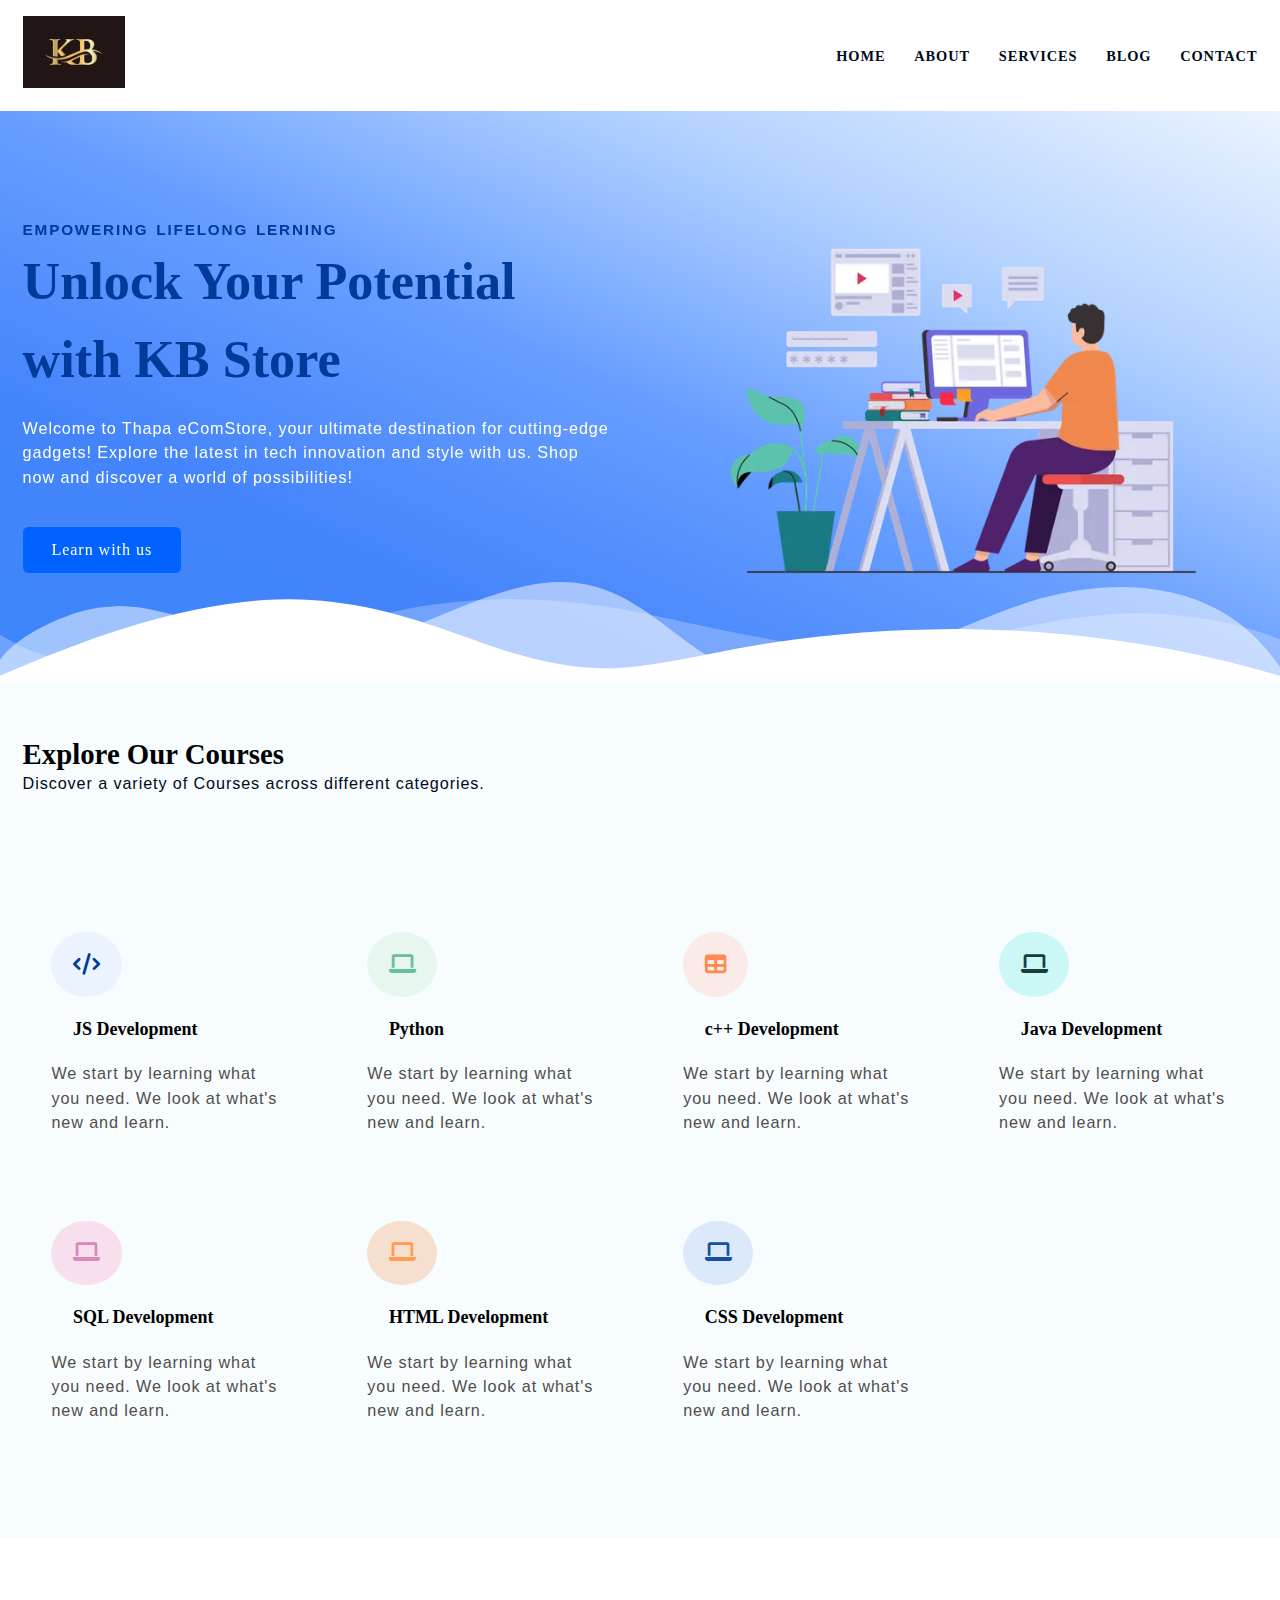
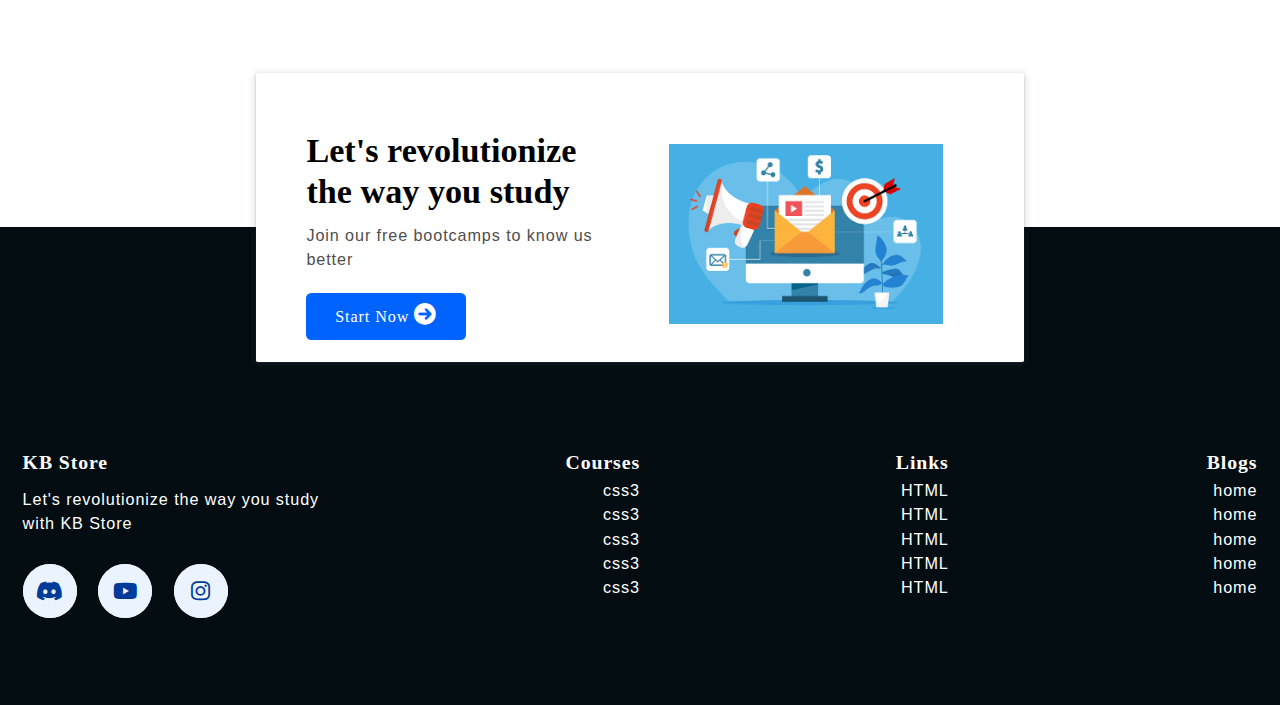
<file: services.html>
<!doctype html>
<html lang="en">

<head>
    <meta charset="utf-8">
    <meta name="viewport" content="width=device-width, initial-scale=1.0">
    <title>KB Store</title>
    <link href="https://unpkg.com/aos@2.3.1/dist/aos.css" rel="stylesheet">
    <link rel="stylesheet" type="text/css" href="css/style.css">
    <link rel="preconnect" href="https://fonts.googleapis.com">
    <link rel="preconnect" href="https://fonts.gstatic.com" crossorigin>
    <link href="https://fonts.googleapis.com/css2?family=DM+Serif+Text:ital@0;1&family=New+Amsterdam&display=swap"
        rel="stylesheet">
    <link rel="stylesheet" href="https://cdnjs.cloudflare.com/ajax/libs/font-awesome/6.0.0/css/all.min.css"
        integrity="sha512-9usAa10IRO0HhonpyAIVpjrylPvoDwiPUiKdWk5t3PyolY1cOd4DSE0Ga+ri4AuTroPR5aQvXU9xC6qOPnzFeg=="
        crossorigin="anonymous" referrerpolicy="no-referrer" />
        <link href="https://unpkg.com/aos@2.3.1/dist/aos.css" rel="stylesheet">

</head>

<body>

    <!-- Start Navbar Section -->
    <header class="section-navbar">
        <div class="container">
            <div class="navbar-brand">
                <a href="project.html">
                    <img src="./images/logo.jpg" alt="my education logo" width="20%" height="auto" />


                </a>
            </div>
            <nav class="navbar">
                <ul>
                    <li class="nav-item"><a class="nav-link" href="index.html">Home</a></li>
                    <li class="nav-item"><a class="nav-link" href="about.html">About</a></li>
                    <li class="nav-item"><a class="nav-link" href="services.html">Services</a></li>
                    <li class="nav-item"><a class="nav-link" href="blog.html">Blog</a></li>
                    <li class="nav-item"><a class="nav-link" href="contact.html">Contact</a></li>
                </ul>
            </nav>
        </div>

    </header>


    <!-- End Navbar Section -->

    <!-- Start Hero Section -->

    <main>
        <div class="section-hero">
            <div class="container grid grid-two--cols">
                <div class="section-hero--content"  data-aos="fade-up"
                data-aos-duration="2000">
                    <p class="hero-subheading">EMPOWERING LIFELONG LERNING</p>
                    <h1 class="hero-heading"> Unlock Your Potential with KB Store</h1>
                    <p class="hero-para">
                        Welcome to Thapa eComStore, your ultimate destination for
                        cutting-edge gadgets! Explore the latest in tech innovation and
                        style with us. Shop now and discover a world of possibilities!

                    </p>
                    <div class="hero-btn">
                        <a href="services.html" class="btn btn-white">Learn with us</a>

                    </div>

                </div>
                <div class="section-hero--image"  data-aos="fade-up"
                data-aos-duration="2000">
                    <figure>
                        <img src="./images/main.webp" alt="a 3d character doing coding stuff" />

                    </figure>
                </div>

            </div>
        </div>

        <div class="custom-shape-divider-bottom-1696162272">
            <svg data-name="Layer 1" xmlns="http://www.w3.org/2000/svg" viewBox="0 0 1200 120"
                preserveAspectRatio="none">
                <path
                    d="M0,0V46.29c47.79,22.2,103.59,32.17,158,28,70.36-5.37,136.33-33.31,206.8-37.5C438.64,32.43,512.34,53.67,583,72.05c69.27,18,138.3,24.88,209.4,13.08,36.15-6,69.85-17.84,104.45-29.34C989.49,25,1113-14.29,1200,52.47V0Z"
                    opacity=".25" class="shape-fill"></path>
                <path
                    d="M0,0V15.81C13,36.92,27.64,56.86,47.69,72.05,99.41,111.27,165,111,224.58,91.58c31.15-10.15,60.09-26.07,89.67-39.8,40.92-19,84.73-46,130.83-49.67,36.26-2.85,70.9,9.42,98.6,31.56,31.77,25.39,62.32,62,103.63,73,40.44,10.79,81.35-6.69,119.13-24.28s75.16-39,116.92-43.05c59.73-5.85,113.28,22.88,168.9,38.84,30.2,8.66,59,6.17,87.09-7.5,22.43-10.89,48-26.93,60.65-49.24V0Z"
                    opacity=".5" class="shape-fill"></path>
                <path
                    d="M0,0V5.63C149.93,59,314.09,71.32,475.83,42.57c43-7.64,84.23-20.12,127.61-26.46,59-8.63,112.48,12.24,165.56,35.4C827.93,77.22,886,95.24,951.2,90c86.53-7,172.46-45.71,248.8-84.81V0Z"
                    class="shape-fill"></path>
            </svg>
        </div>
    </main>



    <!-- End Hero Section -->



    <!-- Start Courses Section -->

    <section class="section-course">
        <div class="container">
            <h2 class="section-common-heading">Explore Our Courses</h2>
            <p class="section-common-subheading">
                Discover a variety of Courses across different categories.

            </p>
        </div>

        <div class="container grid  grid-four--cols">
            <div class="course-div">
                <div class="icon">
                    <i class="fa-solid fa-code"></i>
                </div>
                <h3 class="section-common--title">JS Development</h3>
                <p>We start by learning what you need. We look at what's new and learn.
                </p>
            </div>


            <div class="course-div">
                <div class="icon">
                    <i class="fa-solid fa-laptop"></i>
                </div>
                <h3 class="section-common--title">Python</h3>
                <p>We start by learning what you need. We look at what's new and learn.
                </p>
            </div>

            <div class="course-div">
                <div class="icon">
                    <i class="fa-solid fa-table"></i>
                </div>
                <h3 class="section-common--title">c++ Development</h3>
                <p>We start by learning what you need. We look at what's new and learn.
                </p>
            </div>


            <div class="course-div">
                <div class="icon">
                    <i class="fa-solid fa-laptop"></i>
                </div>
                <h3 class="section-common--title">Java Development</h3>
                <p>We start by learning what you need. We look at what's new and learn.
                </p>
            </div>

            <div class="course-div">
                <div class="icon">
                    <i class="fa-solid fa-laptop"></i>
                </div>
                <h3 class="section-common--title">SQL Development</h3>
                <p>We start by learning what you need. We look at what's new and learn.
                </p>
            </div>

            <div class="course-div">
                <div class="icon">
                    <i class="fa-solid fa-laptop"></i>
                </div>
                <h3 class="section-common--title">HTML Development</h3>
                <p>We start by learning what you need. We look at what's new and learn.
                </p>
            </div>

            <div class="course-div">
                <div class="icon">
                    <i class="fa-solid fa-laptop"></i>
                </div>
                <h3 class="section-common--title">CSS Development</h3>
                <p>We start by learning what you need. We look at what's new and learn.
                </p>
            </div>
        </div>

    </section>



    <!-- End Courses Section -->









    <!-- Start Contact home Section  -->

    <div class="section-contact--homepage" id="section-contact--homepage">
        <div class="container grid grid-two--cols">
            <div class="contact-content">
                <h2 class="contact-title">Let's revolutionize the way you study</h2>
                <p>Join our free bootcamps to know us better</p>
                <div class="btn">
                    <a href="contact.html">
                        Start Now <i class="fa-solid fa-arrow-circle-right"></i>

                    </a>
                </div>

            </div>
            <div class="contact-image">
                <img src="images/contact.webp" alt="a gay doing coding">


            </div>
        </div>
    </div>




    <!-- End Contact home Section  -->


    <!-- Start FOOTER Section -->

    <footer>
        <div class="container grid grid-four--cols">
            <div class="footer-1--div">
                <div class="logo-brand">
                    <a href="project.html" class="footer-subheading">KB Store</a>
                </div>
                <p>Let's revolutionize the way you study with KB Store</p>

                <div class="social-footer--icons">
                    <a href="#" target="_blank" class="common-text--highlight">
                        <i class="fa-brands fa-discord"></i>
                    </a>

                    <a href="#" target="_blank" class="common-text--highlight">
                        <i class="fa-brands fa-youtube"></i>
                    </a>

                    <a href="#" target="_blank" class="common-text--highlight">
                        <i class="fa-brands fa-instagram"></i>
                    </a>
                </div>
            </div>

            <div class="footer-2--div">
                <p class="footer-subheading"> Courses </p>
                <ul>
                    <li> <a href="project.html">css3</a></li>
                    <li> <a href="project.html">css3</a></li>
                    <li> <a href="project.html">css3</a></li>
                    <li> <a href="project.html">css3</a></li>
                    <li> <a href="project.html">css3</a></li>
                </ul>

            </div>

            <div class="footer-3--div">
                <p class="footer-subheading">Links</p>
                <ul>
                    <li> <a href="project.html">HTML</a></li>
                    <li> <a href="project.html">HTML</a></li>
                    <li> <a href="project.html">HTML</a></li>
                    <li> <a href="project.html">HTML</a></li>
                    <li> <a href="project.html">HTML</a></li>
                </ul>

            </div>

            <div class="footer-4--div">
                <p class="footer-subheading">Blogs</p>
                <ul>
                    <li> <a href="project.html">home</a></li>
                    <li> <a href="project.html">home</a></li>
                    <li> <a href="project.html">home</a></li>
                    <li> <a href="project.html">home</a></li>
                    <li> <a href="project.html">home</a></li>
                </ul>

            </div>

        </div>
    </footer>

    <!-- End FOOTER Section -->

    <script src="https://unpkg.com/aos@2.3.1/dist/aos.js"></script>
    <script>
        AOS.init();
      </script>

</body>

</html>
</file>
<file: css/style.css>
/* base rule  */

* {
    margin: 0;
    padding: 0;
    box-sizing: border-box;
    font-family: "Sevillana", cursive;

}





html {
    font-size: 62.5%;
    /* 1rem = 10px  */
    /* scroll-behavior: smooth; */
    scroll-snap-type: Y proximity;
}

h1,
h2,
h3,
h4,
h5,
h6 {
    font-family: "Sevillana", cursive;
}

p,
li,
a,
label {
    font-family: "Urbanist", sans-serif;
    font-size: 1.8rem;
    letter-spacing: 0.1rem;
    font-weight: 400;
    color: var(--para-color);
    line-height: 1.5;
}

a {
    text-decoration: none;
}

li {
    list-style: none;
}

/* Theme */

:root {
    --main-color: #0062ff;
    --supporting-color: #ebf3fe;
    --font-color: #424242;
    /* --bg-color: #ffffff; */
    --bg-color: #f7fcff;
    --heading-color: #000a19;
    --hero-heading-color: #003b99;
    --white-color: #ffffff;
    --para-color: #504e4d;
    --bnt-hover-bg-color: #003b99;
    --btn-box-shadow: rgba(100, 100, 111, 0.2) 0px 7px 29px 0px;
    --footer-bg-color: #040d12;
}

/* layout */

section {
    scroll-snap-align: center;
}

.container {
    max-width: 142rem;
    margin: 0 auto;
    padding: 9.6rem 2.4rem;
}

/* .section-about .container:first-child,
.section-blog .container:first-child,
.section-course .container:first-child,
.section-contact--homepage .container:first-child,
.section-why--choose .container:first-child,
.section-contact .container:first-child {
  padding: 6.4rem 0 2.4rem 0;
} */

:is(.section-about,
    .section-blog,
    .section-contact,
    .section-course,
    .section-why--choose,
    .section-contact--homepage) .container:first-child {
    padding: 6.4rem 2.4rem 2.4rem 2.4rem;
}

.grid {
    display: grid;
}

.grid-two--cols {
    grid-template-columns: repeat(2, 1fr);
}

.grid-three--cols {
    grid-template-columns: repeat(3, 1fr);
}

.grid-four--cols {
    grid-template-columns: repeat(4, 1fr);
}

/* module / reusable  */

.section-common-heading {
    font-size: 3.2rem;
    font-weight: 700;
    text-transform: capitalize;
}

.section-common-subheading {
    color: var(--heading-color);
}

.section-common--title {
    font-size: 2rem;
    margin: 2.4rem;

}

.fa-solid {
    padding: 2.4rem;
    background-color: var(--supporting-color);
    font-size: 2.4rem;
    border-radius: 50%;
    -webkit-border-radius: 50%;
    -moz-border-radius: 50%;
    -ms-border-radius: 50%;
    -o-border-radius: 50%;
    color: var(--hero-heading-color);
}

.btn {
    font-family: "Sevillana", cursive;
    display: inline-block;
    padding: 1.2rem 3.2rem;
    background-color: var(--main-color);
    color: var(--white-color);
    border-radius: 0.6rem;
    -webkit-border-radius: 0.6rem;
    -moz-border-radius: 0.6rem;
    -ms-border-radius: 0.6rem;
    -o-border-radius: 0.6rem;
}

/* states  */

.btn:hover {
    background-color: var(--bnt-hover-bg-color);
    cursor: pointer;
    box-shadow: var(--btn-box-shadow);
}

/***** navbar Section *****/

.section-navbar {
    width: 100%;
    box-shadow: rgba(0, 0, 0, 0.05) 0px 6px 24px 0px,
        rgba(0, 0, 0, 0.08) 0px 0px 0px 1px;
}

.section-navbar .container {
    display: flex;
    justify-content: space-between;
    align-items: center;
    padding: 1.8rem 2.4rem;
}

.section-navbar .navbar ul {
    display: flex;
    gap: 3.2rem;
    /* text-transform: capitalize; */

    & li a {
        color: var(--heading-color);
        text-transform: uppercase;
        font-weight: 600;
        font-size: 1.6rem;
        display: inline-block;
        position: relative;
        font-family: "Sevillana", cursive;

        &::after {
            content: "";
            position: absolute;
            bottom: -0.3rem;
            left: 0;
            width: 0%;
            border-bottom: 0.2rem solid var(--main-color);
            transition: all 0.3s linear;
            -webkit-transition: all 0.3s linear;
            -moz-transition: all 0.3s linear;
            -ms-transition: all 0.3s linear;
            -o-transition: all 0.3s linear;
        }
    }

    & li a:hover:after {
        width: 100%;
    }
}

/***** End navbar Section *****/

/*****  hero Section *****/

main {
    position: relative;
    background-image: linear-gradient(to top right,
            #3d86fa,
            #4484fb,
            #679eff,
            #b3d2ff,
            #ebf3fe);
}

.custom-shape-divider-bottom-1696162272 {
    position: absolute;
    bottom: 0;
    left: 0;
    width: 100%;
    overflow: hidden;
    line-height: 0;
    transform: rotate(180deg);
}

.custom-shape-divider-bottom-1696162272 svg {
    position: relative;
    display: block;
    width: calc(100% + 1.3px);
    height: 12rem;
}

.custom-shape-divider-bottom-1696162272 .shape-fill {
    fill: #ffffff;
}

.section-hero .grid {
    align-items: center;
    gap: 6.4rem;

    & .hero-subheading {
        text-transform: uppercase;
        letter-spacing: 0.2rem;
        font-size: 1.7rem;
        word-spacing: 0.2rem;
        color: var(--hero-heading-color);
        font-weight: 700;
    }

    & .hero-heading {
        font-size: 5.8rem;
        line-height: 1.5;
        font-family: "Jost";
        color: var(--hero-heading-color);
        font-weight: 900;
    }

    & .hero-para {
        color: var(--white-color);
        margin: 2rem 0 4.2rem 0;
    }
}

.section-hero--image img {
    width: 100%;
    height: auto;

}

/***** End  hero Section *****/

/***** about Section *****/

.section-about .grid {
    gap: 6.4rem;
}

.section-about .about-div {
    text-align: center;
}

.section-about img {

    padding: 2.4rem;
    background-color: var(--supporting-color);
    width: 15rem;
    height: auto;
    border-radius: 50%;
    -webkit-border-radius: 50%;
    -moz-border-radius: 50%;
    -ms-border-radius: 50%;
    -o-border-radius: 50%;
    transition: all 0.3s linear;
    -webkit-transition: all 0.3s linear;
    -moz-transition: all 0.3s linear;
    -ms-transition: all 0.3s linear;
    -o-transition: all 0.3s linear;
}

.icon:hover>img {
    transform: rotate(360deg);
    -webkit-transform: rotate(360deg);
    -moz-transform: rotate(360deg);
    -ms-transform: rotate(360deg);
    -o-transform: rotate(360deg);
    /* rotate: 360deg; */
    background: linear-gradient(to right, #0575e6, #021b79);
}

/***** End about Section *****/

/***** course Section *****/

.section-course {
    background-color: var(--bg-color);
}

.section-course .grid {
    gap: 3.2rem;
}

.section-course .course-div {
    padding: 3.2rem;
}

.section-course .course-div:hover {
    box-shadow: var(--btn-box-shadow);
}

.course-div:nth-child(2) .icon .fa-solid {
    color: #68bf9b;
    background-color: #e7f6ef;
}

.course-div:nth-child(3) .icon .fa-solid {
    color: #ff8b52;
    background-color: #fbebe8;
}

.course-div:nth-child(4) .icon .fa-solid {
    color: #183d3d;
    background-color: #ccf7f7;
}

.course-div:nth-child(5) .icon .fa-solid {
    color: #d988b9;
    background-color: rgb(247, 223, 238);
}

.course-div:nth-child(6) .icon .fa-solid {
    color: #ff9b50;
    background-color: #f6dfce;
}

.course-div:nth-child(7) .icon .fa-solid {
    color: #1450a3;
    background-color: #dce9fa;
}

/***** End course Section *****/

/*****  why choose  Section *****/

.section-why--choose .grid {
    gap: 9.6rem;
}

.why-choose--div {
    margin-top: 3.2rem;
}

.section-why--choose .text-align--right .why-choose--div {
    /* text-align: right; */
    display: flex;
    flex-direction: column;
    justify-content: start;
    align-items: end;
    text-align: right;
}

.common-text--highlight {
    width: 6rem;
    aspect-ratio: 1;
    background-color: var(--supporting-color);
    color: var(--main-color);
    display: flex;
    justify-content: center;
    align-items: center;
    font-size: 2.4rem;
    font-weight: 700;
    border-radius: 50%;
    -webkit-border-radius: 50%;
    -moz-border-radius: 50%;
    -ms-border-radius: 50%;
    -o-border-radius: 50%;
}

.choose-center--div img {
    width: 90%;
    height: auto;



}

.choose-center--div,
figure {
    display: flex;
    justify-content: center;
    align-items: center;
    position: relative;

}

.choose-center--div figure:before,
.choose-center--div figure::after {
    content: "";
    position: absolute;
    top: 50%;
    left: 50%;
    transform: translate(-50%, -50%);
    -webkit-transform: translate(-50%, -50%);
    -moz-transform: translate(-50%, -50%);
    -ms-transform: translate(-50%, -50%);
    -o-transform: translate(-50%, -50%);
    background-color: var(--main-color);
    width: 45rem;
    /*aspect-ratio: 1;
  */
    height: 45rem;
    border-radius: 50%;
    -webkit-border-radius: 50%;
    -moz-border-radius: 50%;
    -ms-border-radius: 50%;
    -o-border-radius: 50%;
    z-index: -1;
}

.choose-center--div figure::before {
    animation: circle 5s linear infinite;
    -webkit-animation: circle 5s linear infinite;
}

@keyframes circle {
    0% {
        background-color: #b3d0ff;
    }

    25% {
        background-color: #80b1ff;
    }

    50% {
        background-color: #4d91ff;
    }

    75% {
        background-color: #99c0ff;
    }

    100% {
        background-color: #3381ff;
    }
}

.choose-center--div figure::after {
    width: 50rem;
    height: 50rem;
    background-color: transparent;
    z-index: -2;
    border: 0.5rem solid var(--supporting-color);
}

/***** End  why choose  Section *****/

/***** blog Section *****/

.section-blog {
    background-color: var(--bg-color);

    & .grid {
        gap: 6.4rem;
    }

    & .blog {
        box-shadow: var(--btn-box-shadow);
        transition: scale 0.3s linear;
        -webkit-transition: scale 0.3s linear;
        -moz-transition: scale 0.3s linear;
        -ms-transition: scale 0.3s linear;
        -o-transition: scale 0.3s linear;

        &:hover {
            scale: 1.1;
        }

        & .blog-content {
            padding: 1.4rem 2.4rem 2.4rem;
        }
    }

    & img {
        width: 100%;
        height: auto;
    }

    & .blog-date {
        display: flex;
        justify-content: space-between;
        margin-top: 1.6rem;
        font-size: 1.4rem;

        & .fa-solid {
            background-color: transparent;
            padding: 0;
        }
    }

    & .section-common--title {
        margin-top: 0.8rem;
    }
}

/***** End blog Section *****/

/*****  contact home Section *****/

.section-contact--homepage {
    width: 60%;
    min-height: 30rem;
    margin: 0 auto;
    box-shadow: rgba(60, 64, 67, 0.3) 0px 1px 2px 0px,
        rgba(60, 64, 67, 0.15) 0px 2px 6px 2px;
    /* margin-bottom: 5rem; */
    border-radius: 0.2rem;
    -webkit-border-radius: 0.2rem;
    -moz-border-radius: 0.2rem;
    -ms-border-radius: 0.2rem;
    -o-border-radius: 0.2rem;
    padding: 0 3.2rem;
    position: relative;
    bottom: -15rem;
    z-index: 1;
    /* margin-bottom: -15rem; */
    background-color: var(--white-color);
    /* z-index: 1; */

    & .grid {
        align-items: center;
        gap: 6.4rem;
    }
}

.contact-title {
    font-size: 3.8rem;
    line-height: 1.2;
}

.contact-content p {
    margin: 1.2rem 0 2.4rem 0;
}

.section-contact--homepage a {
    color: var(--white-color);
    text-transform: capitalize;
    font-family: "Sevillana", cursive;
}

.section-contact--homepage .fa-solid {
    padding: 0;
    color: var(--white-color);
    background-color: var(--main-color);
}

.section-contact--homepage img {
    width: 90%;
    height: auto;
}

/***** End  contact home Section *****/

/***** actual contact page Section *****/

.section-contact {
    & .grid {
        align-items: center;
        gap: 6.4rem;
    }
}

.mb-3 {
    margin-bottom: 3.2rem;
}

label {
    display: block;
    text-transform: capitalize;
}

.contact-content .grid {
    gap: 6.4rem;
}

input,
textarea {
    width: 100%;
    padding: 1.4rem 2.4rem;
    font-size: 1.7rem;
    letter-spacing: 0.1rem;
}

::placeholder {
    font-size: 1.6rem;
    letter-spacing: 0.1rem;
}

.btn-submit {
    font-size: 1.8rem;
    border: none;
    text-transform: capitalize;
}

input:focus-visible,
textarea:focus-visible {
    outline: 0.1rem solid var(--bnt-hover-bg-color);
}

/***** End actual contact page Section *****/

/***** footer Section *****/

footer {
    background-color: var(--footer-bg-color);
    padding-top: 15rem;
}

footer * {
    color: var(--white-color);
}

footer .grid {
    text-align: right;
}

.footer-subheading {
    font-size: 2.2rem;
    font-weight: 700;
    font-family: "Sevillana", cursive;


}

.footer-1--div p {
    margin: 1rem 0 3.2rem 0;
}

.footer-1--div {
    text-align: left;

    & .social-footer--icons {
        display: flex;
        gap: 2.4rem;

        & .fa-brands {
            width: 7.1rem;
            aspect-ratio: 1;
            background-color: var(--supporting-color);
            color: var(--bnt-hover-bg-color);
            border-radius: 50%;
            -webkit-border-radius: 50%;
            -moz-border-radius: 50%;
            -ms-border-radius: 50%;
            -o-border-radius: 50%;
            /*display: grid;
      place-items: center;
      */
            display: flex;
            justify-content: center;
            align-items: center;
            transition: all 0.3s linear;

            -webkit-transition: all 0.3s linear;
            -moz-transition: all 0.3s linear;
            -ms-transition: all 0.3s linear;
            -o-transition: all 0.3s linear;

            &:hover {
                color: var(--supporting-color);
                background-color: var(--bnt-hover-bg-color);
                rotate: 360deg;
            }
        }
    }
}

footer .footer-1-div .footer-social--icons {
    display: flex;
    gap: 2.4rem;
}

footer .footer-1-div .fa-brands {
    font-size: 3rem;
    padding: 0;
    width: 5rem;
    aspect-ratio: 1;
    display: flex;
    justify-content: center;
    align-items: center;
    transition: all 0.3s linear;
}

footer .footer-1-div .fa-brands:hover {
    background-color: var(--bnt-hover-bg-color);
    color: var(--supporting-color);
    cursor: pointer;
    rotate: 360deg;
}

/***** End footer Section *****/

/***** scrollbar Section *****/

/* width */
::-webkit-scrollbar {
    width: 1rem;
}

/* Track */
::-webkit-scrollbar-track {
    background: var(--supporting-color);
}

/* Handle */
::-webkit-scrollbar-thumb {
    background: var(--main-color);
    border-radius: 50px;
    
}



/* Handle on hover */
::-webkit-scrollbar-thumb:hover {
    background: var(--heading-color);
}

/***** End scrollbar Section *****/

/*? scroll animation and scroll snap  */

/***** media queries Section *****/

/* @media (max-width: 1380px) { */
@media (width <=1400px) {
    html {
        font-size: 56.25%;
        /* 1rem = 9px  */
    }

    .section-hero img {
        width: 90%;
    }
}

@media (width <=1220px) {
    html {
        font-size: 54%;
        /* 1rem = 9px  */
    }

    :is(.section-about,
        .section-blog,
        .section-course,
        .section-contact--homepage,
        .section-why--choose) .grid {
        gap: 6.4rem;
    }
}

@media (width <=1100px) {
    :is(.section-course, .section-blog) .grid-four--cols {
        grid-template-columns: repeat(auto-fit, minmax(250px, 1fr));



        
    }

    .section-why--choose {
        & .choose-left--div {
            order: 2;
        }

        & .choose-right--div {
            order: 3;
        }

        & .choose-center--div {
            order: 1;

            & figure::before {
                width: 0;
                height: 0;
                background-color: transparent;
                padding: 0;
            }

            & figure::after {
                width: 0;
                height: 0;
                background-color: transparent;
                padding: 0;
            }
        }
    }
}

@media (width <=998px) {


    .section-hero {
        height: auto;
        padding-bottom: 5rem;

        & .grid-two--cols {
            grid-template-columns: 1fr;

            & .section-hero--content {
                order: 2;
            }

            & .section-hero--image {
                order: 1;

                & img {
                    width: 50%;
                }
            }
        }
    }

    .section-about .about-div {
        text-align: center;
        margin: 1rem;
    }

    footer .grid-four--cols {
        grid-template-columns: repeat(3, minmax(100px, 1fr));
        text-align: left;

        & .footer-1--div {
            grid-row: 2 / 3;
            grid-column: 1 / -1;
            margin-top: 6.4rem;
        }
    }
}

@media (width <=768px) {

    .common-text--highlight {
        width: 5rem;
    }

    .grid-two--cols,
    .grid-three--cols {
        grid-template-columns: 1fr;
    }

    .section-navbar .container {
        display: flex;
        flex-direction: column;

        & .navbar ul {
            gap: 0.7rem;
        }

        & .navbar-brand {
            text-align: center;
            margin-bottom: 2.4rem;
        }
    }

    .section-hero .grid .hero-heading {
        font-size: 3.8rem;
    }

  

    .section-why--choose {
        & img {
            width: 50%;
        }

        & .grid {
            gap: 1.4rem;
        }

        & .text-align--right .why-choose--div {
            align-items: start;
            text-align: left;
        }
    }

    .section-contact--homepage .btn {
        display: block;
        text-align: center;
    }

    .contact-title {
        font-size: 2.4rem;
    }

    :is(.section-contact--homepage) .container:first-child {
        padding: 6.4rem 0rem 2.4rem 0rem;
    }
}

/***** End media queries Section *****/
</file>
